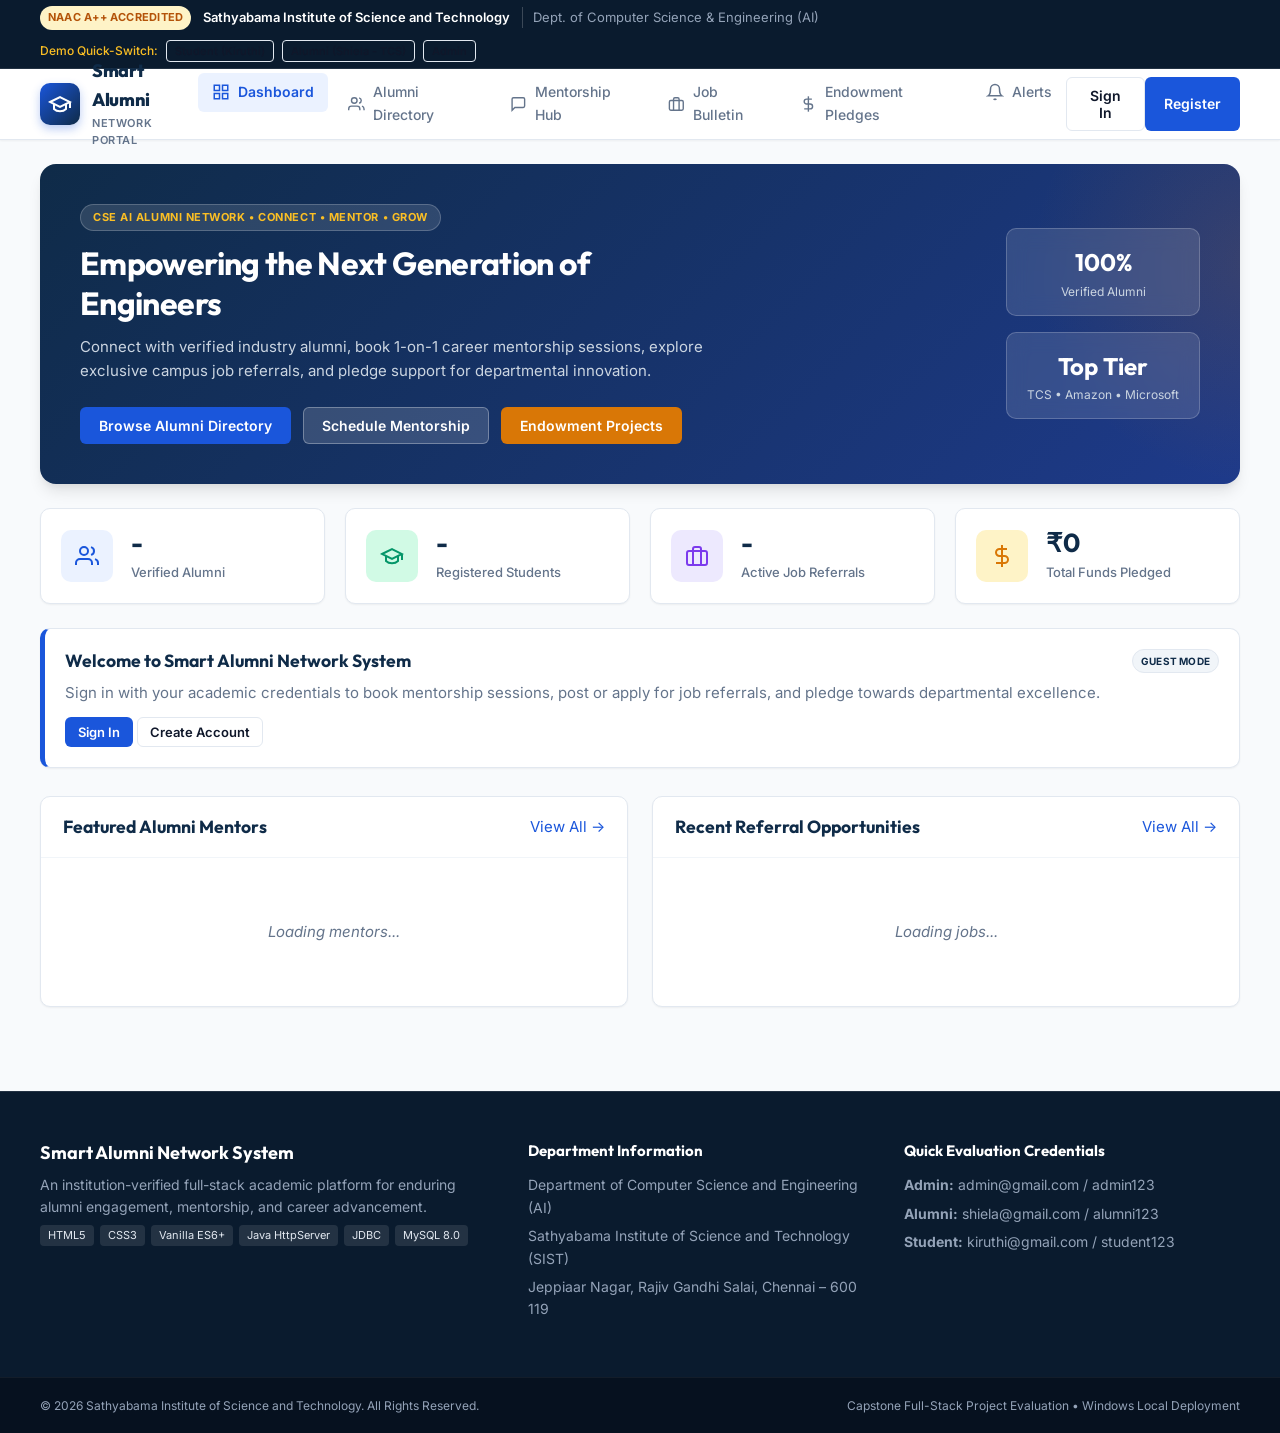
<file: frontend/index.html>
<!DOCTYPE html>
<html lang="en">
<head>
    <meta charset="UTF-8">
    <meta name="viewport" content="width=device-width, initial-scale=1.0">
    <title>Smart Alumni Network System | SIST CSE AI</title>
    <meta name="description" content="Official Smart Alumni Network and Mentorship Engagement Community Portal for Engineering Colleges.">
    <link rel="stylesheet" href="css/style.css">
    <!-- Google Fonts Inter & Outfit -->
    <link rel="preconnect" href="https://fonts.googleapis.com">
    <link rel="preconnect" href="https://fonts.gstatic.com" crossorigin>
    <link href="https://fonts.googleapis.com/css2?family=Inter:wght@300;400;500;600;700&family=Outfit:wght@500;600;700;800&display=swap" rel="stylesheet">
</head>
<body>

    <!-- Top College Header Bar -->
    <header class="top-bar">
        <div class="container top-bar-content">
            <div class="college-info">
                <span class="badge badge-gold">NAAC A++ ACCREDITED</span>
                <span class="institution-name">Sathyabama Institute of Science and Technology</span>
                <span class="dept-tag">Dept. of Computer Science & Engineering (AI)</span>
            </div>
            <div class="quick-demo-bar" id="demoSwitcherBar">
                <span class="demo-label">Demo Quick-Switch:</span>
                <button class="btn btn-xs btn-outline" id="demoStudentBtn" onclick="quickLogin('student')">Student (Kiruthi)</button>
                <button class="btn btn-xs btn-outline" id="demoAlumniBtn" onclick="quickLogin('alumni')">Alumni (Shiela - TCS)</button>
                <button class="btn btn-xs btn-outline" id="demoAdminBtn" onclick="quickLogin('admin')">Admin</button>
            </div>
        </div>
    </header>

    <!-- Main Navigation Bar -->
    <nav class="main-nav" id="mainNavbar">
        <div class="container nav-container">
            <a href="#" class="brand-logo" onclick="switchTab('dashboard')">
                <div class="logo-icon">
                    <svg width="24" height="24" viewBox="0 0 24 24" fill="none" stroke="currentColor" stroke-width="2">
                        <path d="M22 10v6M2 10l10-5 10 5-10 5z"/>
                        <path d="M6 12v5c3 3 9 3 12 0v-5"/>
                    </svg>
                </div>
                <div class="brand-text">
                    <span class="brand-title">Smart Alumni</span>
                    <span class="brand-subtitle">Network Portal</span>
                </div>
            </a>

            <!-- Navigation Links -->
            <ul class="nav-links" id="navLinks">
                <li class="nav-item active" data-tab="dashboard">
                    <a href="#dashboard" onclick="switchTab('dashboard')">
                        <svg width="18" height="18" viewBox="0 0 24 24" fill="none" stroke="currentColor" stroke-width="2"><rect x="3" y="3" width="7" height="7"/><rect x="14" y="3" width="7" height="7"/><rect x="14" y="14" width="7" height="7"/><rect x="3" y="14" width="7" height="7"/></svg>
                        Dashboard
                    </a>
                </li>
                <li class="nav-item" data-tab="directory">
                    <a href="#directory" onclick="switchTab('directory')">
                        <svg width="18" height="18" viewBox="0 0 24 24" fill="none" stroke="currentColor" stroke-width="2"><path d="M17 21v-2a4 4 0 0 0-4-4H5a4 4 0 0 0-4 4v2"/><circle cx="9" cy="7" r="4"/><path d="M23 21v-2a4 4 0 0 0-3-3.87"/><path d="M16 3.13a4 4 0 0 1 0 7.75"/></svg>
                        Alumni Directory
                    </a>
                </li>
                <li class="nav-item" data-tab="mentorship">
                    <a href="#mentorship" onclick="switchTab('mentorship')">
                        <svg width="18" height="18" viewBox="0 0 24 24" fill="none" stroke="currentColor" stroke-width="2"><path d="M21 15a2 2 0 0 1-2 2H7l-4 4V5a2 2 0 0 1 2-2h14a2 2 0 0 1 2 2z"/></svg>
                        Mentorship Hub
                    </a>
                </li>
                <li class="nav-item" data-tab="jobs">
                    <a href="#jobs" onclick="switchTab('jobs')">
                        <svg width="18" height="18" viewBox="0 0 24 24" fill="none" stroke="currentColor" stroke-width="2"><rect x="2" y="7" width="20" height="14" rx="2" ry="2"/><path d="M16 21V5a2 2 0 0 0-2-2h-4a2 2 0 0 0-2 2v16"/></svg>
                        Job Bulletin
                    </a>
                </li>
                <li class="nav-item" data-tab="endowment">
                    <a href="#endowment" onclick="switchTab('endowment')">
                        <svg width="18" height="18" viewBox="0 0 24 24" fill="none" stroke="currentColor" stroke-width="2"><line x1="12" y1="1" x2="12" y2="23"/><path d="M17 5H9.5a3.5 3.5 0 0 0 0 7h5a3.5 3.5 0 0 1 0 7H6"/></svg>
                        Endowment Pledges
                    </a>
                </li>
                <li class="nav-item" data-tab="notifications">
                    <a href="#notifications" onclick="switchTab('notifications')">
                        <div class="icon-badge-wrapper">
                            <svg width="18" height="18" viewBox="0 0 24 24" fill="none" stroke="currentColor" stroke-width="2"><path d="M18 8A6 6 0 0 0 6 8c0 7-3 9-3 9h18s-3-2-3-9"/><path d="M13.73 21a2 2 0 0 1-3.46 0"/></svg>
                            <span class="badge-dot" id="notifDot" style="display:none;"></span>
                        </div>
                        Alerts
                    </a>
                </li>
            </ul>

            <!-- Auth Controls Area -->
            <div class="nav-auth" id="navAuthArea">
                <!-- If logged out -->
                <div id="loggedOutControls" class="auth-buttons">
                    <button class="btn btn-outline" onclick="openModal('loginModal')">Sign In</button>
                    <button class="btn btn-primary" onclick="openModal('registerModal')">Register</button>
                </div>

                <!-- If logged in -->
                <div id="loggedInControls" class="user-session" style="display:none;">
                    <div class="user-pill" onclick="openModal('profileModal')">
                        <div class="user-avatar" id="navAvatar">U</div>
                        <div class="user-meta">
                            <span class="user-name" id="navUserName">Loading...</span>
                            <span class="badge badge-role" id="navUserRole">Student</span>
                        </div>
                    </div>
                    <button class="btn btn-sm btn-outline-danger" onclick="handleLogout()" title="Sign Out">
                        <svg width="16" height="16" viewBox="0 0 24 24" fill="none" stroke="currentColor" stroke-width="2"><path d="M9 21H5a2 2 0 0 1-2-2V5a2 2 0 0 1 2-2h4"/><polyline points="16 17 21 12 16 7"/><line x1="21" y1="12" x2="9" y2="12"/></svg>
                    </button>
                </div>
            </div>
        </div>
    </nav>

    <!-- Main Dynamic Application Container -->
    <main class="main-content container">

        <!-- ==================================================== -->
        <!-- TAB 1: DASHBOARD VIEW                                -->
        <!-- ==================================================== -->
        <section id="viewDashboard" class="view-section active">
            <!-- Hero Banner -->
            <div class="hero-banner">
                <div class="hero-text">
                    <div class="hero-badge">CSE AI ALUMNI NETWORK &bullet; CONNECT &bullet; MENTOR &bullet; GROW</div>
                    <h1 class="hero-title">Empowering the Next Generation of Engineers</h1>
                    <p class="hero-desc">
                        Connect with verified industry alumni, book 1-on-1 career mentorship sessions, explore exclusive campus job referrals, and pledge support for departmental innovation.
                    </p>
                    <div class="hero-actions" id="heroActionButtons">
                        <button class="btn btn-primary" onclick="switchTab('directory')">Browse Alumni Directory</button>
                        <button class="btn btn-secondary" onclick="switchTab('mentorship')">Schedule Mentorship</button>
                        <button class="btn btn-gold" onclick="switchTab('endowment')">Endowment Projects</button>
                    </div>
                </div>
                <div class="hero-graphics">
                    <div class="metric-chip">
                        <span class="chip-num">100%</span>
                        <span class="chip-label">Verified Alumni</span>
                    </div>
                    <div class="metric-chip chip-floating">
                        <span class="chip-num">Top Tier</span>
                        <span class="chip-label">TCS &bullet; Amazon &bullet; Microsoft</span>
                    </div>
                </div>
            </div>

            <!-- Dashboard Metric Counters -->
            <div class="metrics-grid" id="statsGrid">
                <div class="metric-card">
                    <div class="metric-icon icon-blue">
                        <svg width="24" height="24" viewBox="0 0 24 24" fill="none" stroke="currentColor" stroke-width="2"><path d="M17 21v-2a4 4 0 0 0-4-4H5a4 4 0 0 0-4 4v2"/><circle cx="9" cy="7" r="4"/><path d="M23 21v-2a4 4 0 0 0-3-3.87"/><path d="M16 3.13a4 4 0 0 1 0 7.75"/></svg>
                    </div>
                    <div class="metric-details">
                        <span class="metric-value" id="statAlumniCount">-</span>
                        <span class="metric-title">Verified Alumni</span>
                    </div>
                </div>

                <div class="metric-card">
                    <div class="metric-icon icon-emerald">
                        <svg width="24" height="24" viewBox="0 0 24 24" fill="none" stroke="currentColor" stroke-width="2"><path d="M22 10v6M2 10l10-5 10 5-10 5z"/><path d="M6 12v5c3 3 9 3 12 0v-5"/></svg>
                    </div>
                    <div class="metric-details">
                        <span class="metric-value" id="statStudentsCount">-</span>
                        <span class="metric-title">Registered Students</span>
                    </div>
                </div>

                <div class="metric-card">
                    <div class="metric-icon icon-purple">
                        <svg width="24" height="24" viewBox="0 0 24 24" fill="none" stroke="currentColor" stroke-width="2"><rect x="2" y="7" width="20" height="14" rx="2" ry="2"/><path d="M16 21V5a2 2 0 0 0-2-2h-4a2 2 0 0 0-2 2v16"/></svg>
                    </div>
                    <div class="metric-details">
                        <span class="metric-value" id="statJobsCount">-</span>
                        <span class="metric-title">Active Job Referrals</span>
                    </div>
                </div>

                <div class="metric-card">
                    <div class="metric-icon icon-amber">
                        <svg width="24" height="24" viewBox="0 0 24 24" fill="none" stroke="currentColor" stroke-width="2"><line x1="12" y1="1" x2="12" y2="23"/><path d="M17 5H9.5a3.5 3.5 0 0 0 0 7h5a3.5 3.5 0 0 1 0 7H6"/></svg>
                    </div>
                    <div class="metric-details">
                        <span class="metric-value" id="statEndowmentAmount">₹0</span>
                        <span class="metric-title">Total Funds Pledged</span>
                    </div>
                </div>
            </div>

            <!-- Role-Specific Action Banner -->
            <div class="role-action-panel" id="roleActionPanel">
                <div class="panel-header">
                    <h3 id="rolePanelTitle">Welcome to Your Portal</h3>
                    <span class="badge" id="roleBadge">Guest Access</span>
                </div>
                <div class="panel-body" id="rolePanelBody">
                    <p>Sign in with your student or alumni credentials to unlock personalized features.</p>
                </div>
            </div>

            <!-- Featured Highlights Grid -->
            <div class="two-column-grid">
                <!-- Featured Mentors -->
                <div class="card">
                    <div class="card-header flex-between">
                        <h3>Featured Alumni Mentors</h3>
                        <a href="#directory" class="text-link" onclick="switchTab('directory')">View All &rarr;</a>
                    </div>
                    <div class="card-body" id="featuredMentorsContainer">
                        <div class="loading-spinner">Loading mentors...</div>
                    </div>
                </div>

                <!-- Latest Job Postings -->
                <div class="card">
                    <div class="card-header flex-between">
                        <h3>Recent Referral Opportunities</h3>
                        <a href="#jobs" class="text-link" onclick="switchTab('jobs')">View All &rarr;</a>
                    </div>
                    <div class="card-body" id="featuredJobsContainer">
                        <div class="loading-spinner">Loading jobs...</div>
                    </div>
                </div>
            </div>
        </section>


        <!-- ==================================================== -->
        <!-- TAB 2: ALUMNI DIRECTORY (FR-02)                     -->
        <!-- ==================================================== -->
        <section id="viewDirectory" class="view-section">
            <div class="section-header flex-between">
                <div>
                    <h2>Verified Alumni Directory</h2>
                    <p class="section-subtitle">Search and connect with verified graduates across batches, companies, and disciplines.</p>
                </div>
                <div class="header-badges">
                    <span class="badge badge-primary"><span id="dirCount">0</span> Alumni Listed</span>
                </div>
            </div>

            <!-- Search & Filters Toolbar -->
            <div class="filter-card">
                <div class="filter-grid">
                    <div class="filter-field search-box">
                        <label for="dirSearchInput">Search Name / Company / Role</label>
                        <input type="text" id="dirSearchInput" placeholder="e.g. Shiela, TCS, Machine Learning..." oninput="handleDirectoryFilter()">
                    </div>
                    <div class="filter-field">
                        <label for="dirDeptSelect">Department</label>
                        <select id="dirDeptSelect" onchange="handleDirectoryFilter()">
                            <option value="">All Departments</option>
                            <option value="1">Computer Science &amp; Engineering (Artificial Intelligence) (CSE-AI)</option>
                            <option value="2">Computer Science &amp; Engineering (CSE)</option>
                            <option value="3">Information Technology (IT)</option>
                            <option value="4">Electronics &amp; Communication Engineering (ECE)</option>
                            <option value="5">Mechanical Engineering (MECH)</option>
                        </select>
                    </div>
                    <div class="filter-field">
                        <label for="dirBatchSelect">Graduation Batch</label>
                        <select id="dirBatchSelect" onchange="handleDirectoryFilter()">
                            <option value="">All Batches</option>
                            <option value="2024">Batch of 2024</option>
                            <option value="2023">Batch of 2023</option>
                            <option value="2022">Batch of 2022</option>
                            <option value="2021">Batch of 2021</option>
                            <option value="2020">Batch of 2020</option>
                        </select>
                    </div>
                    <div class="filter-field toggle-field">
                        <label>&nbsp;</label>
                        <label class="checkbox-label">
                            <input type="checkbox" id="dirMentorOnly" onchange="handleDirectoryFilter()">
                            <span>Available Mentors Only</span>
                        </label>
                    </div>
                </div>
            </div>

            <!-- Alumni Cards Grid -->
            <div class="alumni-grid" id="alumniCardsGrid">
                <div class="loading-spinner">Loading directory...</div>
            </div>
        </section>


        <!-- ==================================================== -->
        <!-- TAB 3: MENTORSHIP SCHEDULING HUB (FR-03)             -->
        <!-- ==================================================== -->
        <section id="viewMentorship" class="view-section">
            <div class="section-header flex-between">
                <div>
                    <h2>Mentorship Engagement Hub</h2>
                    <p class="section-subtitle">Schedule 1-on-1 career roadmap guidance, resume critiques, and interview preparation sessions.</p>
                </div>
                <div id="mentorshipHeaderActions">
                    <button class="btn btn-primary" onclick="switchTab('directory')">+ Book a Session</button>
                </div>
            </div>

            <!-- Mentorship Subtabs: Active Sessions / Mentor Action Queue -->
            <div class="mentorship-content">
                <div class="card">
                    <div class="card-header flex-between">
                        <h3 id="mentorshipTableTitle">Your Mentorship Sessions</h3>
                        <span class="badge badge-primary" id="mentorshipCountBadge">0 Sessions</span>
                    </div>
                    <div class="card-body">
                        <div class="table-responsive">
                            <table class="data-table" id="mentorshipTable">
                                <thead>
                                    <tr>
                                        <th>Participant</th>
                                        <th>Topic</th>
                                        <th>Preferred Date & Time</th>
                                        <th>Status</th>
                                        <th>Feedback / Notes</th>
                                        <th>Actions</th>
                                    </tr>
                                </thead>
                                <tbody id="mentorshipTableBody">
                                    <tr><td colspan="6" class="text-center">Loading mentorship sessions...</td></tr>
                                </tbody>
                            </table>
                        </div>
                    </div>
                </div>
            </div>
        </section>


        <!-- ==================================================== -->
        <!-- TAB 4: JOB REFERRAL BULLETIN BOARD (FR-04)          -->
        <!-- ==================================================== -->
        <section id="viewJobs" class="view-section">
            <div class="section-header flex-between">
                <div>
                    <h2>Job Referral Bulletin Board</h2>
                    <p class="section-subtitle">Exclusive campus referrals, internships, and full-time opportunities posted by alumni.</p>
                </div>
                <div>
                    <button class="btn btn-primary" id="btnPostJobTrigger" onclick="openPostJobModal()" style="display:none;">
                        <svg width="16" height="16" viewBox="0 0 24 24" fill="none" stroke="currentColor" stroke-width="2"><line x1="12" y1="5" x2="12" y2="19"/><line x1="5" y1="12" x2="19" y2="12"/></svg>
                        Post New Job Referral
                    </button>
                </div>
            </div>

            <!-- Jobs Filter Toolbar -->
            <div class="filter-card">
                <div class="filter-grid">
                    <div class="filter-field search-box">
                        <label for="jobSearchInput">Search Job Title / Company / Skills</label>
                        <input type="text" id="jobSearchInput" placeholder="e.g. Python, AWS, SDE..." oninput="handleJobsFilter()">
                    </div>
                    <div class="filter-field">
                        <label for="jobLocationInput">Location</label>
                        <input type="text" id="jobLocationInput" placeholder="e.g. Chennai, Bengaluru, Hybrid" oninput="handleJobsFilter()">
                    </div>
                    <div class="filter-field" id="myJobsToggleContainer" style="display:none;">
                        <label>&nbsp;</label>
                        <label class="checkbox-label">
                            <input type="checkbox" id="myJobsOnly" onchange="handleJobsFilter()">
                            <span>My Job Postings Only</span>
                        </label>
                    </div>
                </div>
            </div>

            <!-- Jobs List Container -->
            <div class="jobs-list" id="jobsContainer">
                <div class="loading-spinner">Loading job opportunities...</div>
            </div>
        </section>


        <!-- ==================================================== -->
        <!-- TAB 5: DEPARTMENT ENDOWMENT & PLEDGES (FR-05)        -->
        <!-- ==================================================== -->
        <section id="viewEndowment" class="view-section">
            <div class="section-header flex-between">
                <div>
                    <h2>Department Endowment & Funding Pledges</h2>
                    <p class="section-subtitle">Support cutting-edge laboratory infrastructure, AI compute clusters, and student scholarships.</p>
                </div>
                <div>
                    <span class="badge badge-gold" id="endowmentAggregateHeader">Total Raised: ₹0</span>
                </div>
            </div>

            <!-- Endowment Projects Grid -->
            <div class="projects-grid" id="endowmentProjectsContainer">
                <div class="loading-spinner">Loading endowment projects...</div>
            </div>

            <!-- User Pledges History Table -->
            <div class="card mt-4" id="myPledgesCard" style="display:none;">
                <div class="card-header flex-between">
                    <h3>Your Giving History & Commitments</h3>
                    <span class="badge badge-emerald" id="myPledgesBadge">0 Pledges</span>
                </div>
                <div class="card-body">
                    <div class="table-responsive">
                        <table class="data-table">
                            <thead>
                                <tr>
                                    <th>Campaign</th>
                                    <th>Amount Pledged</th>
                                    <th>Date</th>
                                    <th>Status</th>
                                    <th>Donor Note</th>
                                </tr>
                            </thead>
                            <tbody id="myPledgesTableBody">
                                <tr><td colspan="5" class="text-center">No pledges recorded yet.</td></tr>
                            </tbody>
                        </table>
                    </div>
                </div>
            </div>
        </section>


        <!-- ==================================================== -->
        <!-- TAB 6: NOTIFICATIONS & FEED                         -->
        <!-- ==================================================== -->
        <section id="viewNotifications" class="view-section">
            <div class="section-header flex-between">
                <div>
                    <h2>Notifications & System Alerts</h2>
                    <p class="section-subtitle">Real-time alerts regarding mentorship updates, referral postings, and pledge acknowledgments.</p>
                </div>
                <div>
                    <button class="btn btn-sm btn-outline" onclick="loadNotifications()">Refresh Alerts</button>
                </div>
            </div>

            <div class="card">
                <div class="card-body">
                    <div class="notification-list" id="notificationListContainer">
                        <div class="loading-spinner">Loading notifications...</div>
                    </div>
                </div>
            </div>
        </section>

    </main>

    <!-- Footer -->
    <footer class="footer">
        <div class="container footer-content">
            <div class="footer-col">
                <h4 class="footer-title">Smart Alumni Network System</h4>
                <p class="footer-desc">An institution-verified full-stack academic platform for enduring alumni engagement, mentorship, and career advancement.</p>
                <div class="tech-stack-pills">
                    <span class="tech-pill">HTML5</span>
                    <span class="tech-pill">CSS3</span>
                    <span class="tech-pill">Vanilla ES6+</span>
                    <span class="tech-pill">Java HttpServer</span>
                    <span class="tech-pill">JDBC</span>
                    <span class="tech-pill">MySQL 8.0</span>
                </div>
            </div>
            <div class="footer-col">
                <h5 class="footer-heading">Department Information</h5>
                <p>Department of Computer Science and Engineering (AI)</p>
                <p>Sathyabama Institute of Science and Technology (SIST)</p>
                <p>Jeppiaar Nagar, Rajiv Gandhi Salai, Chennai – 600 119</p>
            </div>
            <div class="footer-col">
                <h5 class="footer-heading">Quick Evaluation Credentials</h5>
                <p><strong>Admin:</strong> admin@gmail.com / admin123</p>
                <p><strong>Alumni:</strong> shiela@gmail.com / alumni123</p>
                <p><strong>Student:</strong> kiruthi@gmail.com / student123</p>
            </div>
        </div>
        <div class="footer-bottom">
            <div class="container flex-between">
                <span>&copy; 2026 Sathyabama Institute of Science and Technology. All Rights Reserved.</span>
                <span>Capstone Full-Stack Project Evaluation &bullet; Windows Local Deployment</span>
            </div>
        </div>
    </footer>


    <!-- ==================================================== -->
    <!-- MODAL 1: LOGIN MODAL                                 -->
    <!-- ==================================================== -->
    <div class="modal-backdrop" id="loginModal">
        <div class="modal-dialog">
            <div class="modal-header">
                <h3>Sign In to Smart Alumni Portal</h3>
                <button class="close-btn" onclick="closeModal('loginModal')">&times;</button>
            </div>
            <div class="modal-body">
                <form id="loginForm" onsubmit="handleLoginSubmit(event)">
                    <div class="form-group">
                        <label for="loginRole">Account Role</label>
                        <select id="loginRole" class="form-control" required>
                            <option value="Student">Student</option>
                            <option value="Alumni">Alumni</option>
                            <option value="Admin">Administrator</option>
                        </select>
                    </div>
                    <div class="form-group">
                        <label for="loginEmail">Institutional Email</label>
                        <input type="email" id="loginEmail" class="form-control" placeholder="e.g. kiruthi@gmail.com" required>
                    </div>
                    <div class="form-group">
                        <label for="loginPassword">Password</label>
                        <input type="password" id="loginPassword" class="form-control" placeholder="Enter your password" required>
                    </div>
                    <div class="form-group">
                        <button type="submit" class="btn btn-primary btn-block" id="loginSubmitBtn">Sign In</button>
                    </div>
                    <p class="modal-footer-text">
                        Don't have an account? <a href="#" onclick="switchModal('loginModal', 'registerModal')">Register Here</a>
                    </p>
                </form>
            </div>
        </div>
    </div>


    <!-- ==================================================== -->
    <!-- MODAL 2: REGISTRATION MODAL (FR-01 VERIFIED ALUMNI)   -->
    <!-- ==================================================== -->
    <div class="modal-backdrop" id="registerModal">
        <div class="modal-dialog modal-lg">
            <div class="modal-header">
                <h3>User Registration</h3>
                <button class="close-btn" onclick="closeModal('registerModal')">&times;</button>
            </div>
            <div class="modal-body">
                <form id="registerForm" onsubmit="handleRegisterSubmit(event)">
                    <!-- Role Switcher -->
                    <div class="form-row">
                        <div class="form-group col-12">
                            <label for="regRole">Select Your Role</label>
                            <select id="regRole" class="form-control" onchange="toggleRegisterFields()" required>
                                <option value="Student">Student (Current Undergraduate)</option>
                                <option value="Alumni">Alumni (Verified Graduate)</option>
                            </select>
                        </div>
                    </div>

                    <!-- Common Fields -->
                    <div class="form-row">
                        <div class="form-group col-6">
                            <label for="regName">Full Name</label>
                            <input type="text" id="regName" class="form-control" placeholder="e.g. Kiruthika R" required>
                        </div>
                        <div class="form-group col-6">
                            <label for="regEmail">Email Address</label>
                            <input type="email" id="regEmail" class="form-control" placeholder="e.g. kiruthi@example.com" required>
                        </div>
                    </div>

                    <div class="form-row">
                        <div class="form-group col-6">
                            <label for="regPassword">Password (min 6 characters)</label>
                            <input type="password" id="regPassword" class="form-control" placeholder="Create a secure password" required minlength="6">
                        </div>
                        <div class="form-group col-6">
                            <label for="regPhone">Phone Number (10 digits)</label>
                            <input type="tel" id="regPhone" class="form-control" placeholder="e.g. 9876543210" pattern="\d{10}" required>
                        </div>
                    </div>

                    <div class="form-row">
                        <div class="form-group col-6">
                            <label for="regDept">Academic Department</label>
                            <select id="regDept" class="form-control" required>
                                <option value="" disabled selected>-- Select Academic Department --</option>
                                <option value="1">Computer Science &amp; Engineering (Artificial Intelligence) (CSE-AI)</option>
                                <option value="2">Computer Science &amp; Engineering (CSE)</option>
                                <option value="3">Information Technology (IT)</option>
                                <option value="4">Electronics &amp; Communication Engineering (ECE)</option>
                                <option value="5">Mechanical Engineering (MECH)</option>
                            </select>
                        </div>
                        <div class="form-group col-6">
                            <label for="regRegisterNo" id="labelRegisterNo">Register / Roll Number</label>
                            <input type="text" id="regRegisterNo" class="form-control" placeholder="e.g. 44731006" required>
                        </div>
                    </div>

                    <!-- Student Specific Fields -->
                    <div id="studentFields">
                        <div class="form-row">
                            <div class="form-group col-6">
                                <label for="regCurrentYear">Current Year of Study</label>
                                <select id="regCurrentYear" class="form-control">
                                    <option value="1">1st Year</option>
                                    <option value="2">2nd Year</option>
                                    <option value="3" selected>3rd Year</option>
                                    <option value="4">4th Year (Final Year)</option>
                                </select>
                            </div>
                            <div class="form-group col-6">
                                <label for="regBio">Short Academic Bio / Interests</label>
                                <input type="text" id="regBio" class="form-control" placeholder="e.g. Deep Learning & Web Architectures">
                            </div>
                        </div>
                    </div>

                    <!-- Alumni Specific Fields (With Institutional Verification) -->
                    <div id="alumniFields" style="display:none;">
                        <div class="verification-notice" id="alumniVerifyBanner">
                            <div class="notice-icon">&check;</div>
                            <div class="notice-body">
                                <strong>Institutional Verification (FR-01) Required:</strong>
                                <span>Alumni registration is verified against college graduation records (register number, batch, department). Try demo un-registered register number <code>44731006</code> (Karthik S, Batch 2024).</span>
                            </div>
                        </div>

                        <div class="form-row">
                            <div class="form-group col-6">
                                <label for="regBatchYear">Graduation Batch Year</label>
                                <select id="regBatchYear" class="form-control">
                                    <option value="2024">2024</option>
                                    <option value="2023">2023</option>
                                    <option value="2022">2022</option>
                                    <option value="2021">2021</option>
                                    <option value="2020">2020</option>
                                </select>
                            </div>
                            <div class="form-group col-6">
                                <label for="regCompany">Current Employer / Company</label>
                                <input type="text" id="regCompany" class="form-control" placeholder="e.g. Tata Consultancy Services, Amazon">
                            </div>
                        </div>

                        <div class="form-row">
                            <div class="form-group col-6">
                                <label for="regDesignation">Professional Designation</label>
                                <input type="text" id="regDesignation" class="form-control" placeholder="e.g. Senior Software Engineer">
                            </div>
                            <div class="form-group col-6">
                                <label for="regLocation">Work Location</label>
                                <input type="text" id="regLocation" class="form-control" placeholder="e.g. Chennai / Bengaluru / Hybrid">
                            </div>
                        </div>

                        <div class="form-row">
                            <div class="form-group col-6">
                                <label for="regLinkedin">LinkedIn Profile URL</label>
                                <input type="url" id="regLinkedin" class="form-control" placeholder="https://linkedin.com/in/...">
                            </div>
                            <div class="form-group col-6">
                                <label>&nbsp;</label>
                                <label class="checkbox-label mt-2">
                                    <input type="checkbox" id="regMentorAvailable" checked>
                                    <span>Available to Mentor Students</span>
                                </label>
                            </div>
                        </div>
                    </div>

                    <div class="form-group mt-3">
                        <button type="submit" class="btn btn-primary btn-block" id="regSubmitBtn">Complete Registration</button>
                    </div>
                    <p class="modal-footer-text">
                        Already registered? <a href="#" onclick="switchModal('registerModal', 'loginModal')">Sign In</a>
                    </p>
                </form>
            </div>
        </div>
    </div>


    <!-- ==================================================== -->
    <!-- MODAL 3: BOOK MENTORSHIP SESSION (FR-03)             -->
    <!-- ==================================================== -->
    <div class="modal-backdrop" id="bookMentorshipModal">
        <div class="modal-dialog">
            <div class="modal-header">
                <h3>Schedule Mentorship Session</h3>
                <button class="close-btn" onclick="closeModal('bookMentorshipModal')">&times;</button>
            </div>
            <div class="modal-body">
                <form id="bookMentorshipForm" onsubmit="handleBookMentorshipSubmit(event)">
                    <input type="hidden" id="bookAlumniId">

                    <div class="mentor-summary-box">
                        <div class="mentor-badge-name" id="bookAlumniName">Selected Mentor</div>
                        <div class="mentor-badge-company" id="bookAlumniCompany">Company &bullet; Designation</div>
                    </div>

                    <div class="form-group">
                        <label for="bookTopic">Session Topic / Objective</label>
                        <input type="text" id="bookTopic" class="form-control" placeholder="e.g. Resume Review for AI Roles, SDE Interview Prep" required>
                    </div>

                    <div class="form-row">
                        <div class="form-group col-6">
                            <label for="bookDate">Preferred Date</label>
                            <input type="date" id="bookDate" class="form-control" required>
                        </div>
                        <div class="form-group col-6">
                            <label for="bookTime">Preferred Time Slot</label>
                            <select id="bookTime" class="form-control" required>
                                <option value="05:00 PM - 05:45 PM">05:00 PM - 05:45 PM</option>
                                <option value="06:00 PM - 06:45 PM">06:00 PM - 06:45 PM</option>
                                <option value="07:00 PM - 07:45 PM">07:00 PM - 07:45 PM</option>
                                <option value="08:00 PM - 08:45 PM">08:00 PM - 08:45 PM</option>
                                <option value="Weekend Morning (10:00 AM)">Weekend Morning (10:00 AM)</option>
                            </select>
                        </div>
                    </div>

                    <div class="form-group">
                        <label for="bookMessage">Message to Mentor</label>
                        <textarea id="bookMessage" class="form-control" rows="3" placeholder="Briefly describe what guidance you are seeking, your current year, and any specific questions..." required></textarea>
                    </div>

                    <div class="form-group">
                        <button type="submit" class="btn btn-primary btn-block">Submit Mentorship Request</button>
                    </div>
                </form>
            </div>
        </div>
    </div>


    <!-- ==================================================== -->
    <!-- MODAL 4: POST / EDIT JOB REFERRAL (FR-04)            -->
    <!-- ==================================================== -->
    <div class="modal-backdrop" id="jobModal">
        <div class="modal-dialog modal-lg">
            <div class="modal-header">
                <h3 id="jobModalTitle">Post Job Referral</h3>
                <button class="close-btn" onclick="closeModal('jobModal')">&times;</button>
            </div>
            <div class="modal-body">
                <form id="jobForm" onsubmit="handleJobSubmit(event)">
                    <input type="hidden" id="editJobId">

                    <div class="form-row">
                        <div class="form-group col-6">
                            <label for="jobTitle">Job Title / Role</label>
                            <input type="text" id="jobTitle" class="form-control" placeholder="e.g. Associate AI Engineer" required>
                        </div>
                        <div class="form-group col-6">
                            <label for="jobCompany">Company Name</label>
                            <input type="text" id="jobCompany" class="form-control" placeholder="e.g. Tata Consultancy Services" required>
                        </div>
                    </div>

                    <div class="form-row">
                        <div class="form-group col-6">
                            <label for="jobLocation">Location / Work Mode</label>
                            <input type="text" id="jobLocation" class="form-control" placeholder="e.g. Chennai / Hybrid" required>
                        </div>
                        <div class="form-group col-6">
                            <label for="jobType">Employment Type</label>
                            <select id="jobType" class="form-control">
                                <option value="Full-Time">Full-Time</option>
                                <option value="Internship">Internship</option>
                                <option value="Contract">Contract</option>
                            </select>
                        </div>
                    </div>

                    <div class="form-row">
                        <div class="form-group col-6">
                            <label for="jobSalary">Salary Range / Compensation</label>
                            <input type="text" id="jobSalary" class="form-control" placeholder="e.g. ₹8 - 12 LPA or ₹30k/month">
                        </div>
                        <div class="form-group col-6">
                            <label for="jobLink">Application Link / Portal</label>
                            <input type="url" id="jobLink" class="form-control" placeholder="https://company.com/careers/..." required>
                        </div>
                    </div>

                    <div class="form-group">
                        <label for="jobSkills">Required Skills (comma-separated)</label>
                        <input type="text" id="jobSkills" class="form-control" placeholder="e.g. Python, PyTorch, SQL, REST APIs" required>
                    </div>

                    <div class="form-group">
                        <label for="jobDesc">Job Description & Referral Notes</label>
                        <textarea id="jobDesc" class="form-control" rows="4" placeholder="Detail the responsibilities, eligibility criteria, and instructions for juniors applying..." required></textarea>
                    </div>

                    <div class="form-group">
                        <button type="submit" class="btn btn-primary btn-block" id="jobSubmitBtn">Publish Job Opportunity</button>
                    </div>
                </form>
            </div>
        </div>
    </div>


    <!-- ==================================================== -->
    <!-- MODAL 5: RECORD PLEDGE (FR-05)                       -->
    <!-- ==================================================== -->
    <div class="modal-backdrop" id="pledgeModal">
        <div class="modal-dialog">
            <div class="modal-header">
                <h3>Endowment Pledge Commitment</h3>
                <button class="close-btn" onclick="closeModal('pledgeModal')">&times;</button>
            </div>
            <div class="modal-body">
                <form id="pledgeForm" onsubmit="handlePledgeSubmit(event)">
                    <input type="hidden" id="pledgeProjectId">

                    <div class="pledge-target-summary">
                        <h4 id="pledgeProjectTitle">AI & Autonomous Robotics Lab Fund</h4>
                        <div class="pledge-progress-meter">
                            <div class="progress-bar-wrap">
                                <div class="progress-bar-fill" id="pledgeModalProgress" style="width: 40%;"></div>
                            </div>
                            <span class="progress-label" id="pledgeModalProgressLabel">₹650,000 / ₹1,500,000</span>
                        </div>
                    </div>

                    <div class="form-group">
                        <label for="pledgeAmount">Pledge Contribution Amount (₹ INR)</label>
                        <input type="number" id="pledgeAmount" class="form-control" min="500" step="500" placeholder="e.g. 25000" required>
                    </div>

                    <div class="form-group">
                        <label for="pledgeNotes">Donor Note / Dedication (Optional)</label>
                        <input type="text" id="pledgeNotes" class="form-control" placeholder="e.g. Dedicated to CSE AI juniors for GPU clusters">
                    </div>

                    <div class="form-group">
                        <button type="submit" class="btn btn-gold btn-block">Confirm Financial Pledge</button>
                    </div>
                </form>
            </div>
        </div>
    </div>


    <!-- ==================================================== -->
    <!-- MODAL 6: USER PROFILE MODAL                          -->
    <!-- ==================================================== -->
    <div class="modal-backdrop" id="profileModal">
        <div class="modal-dialog">
            <div class="modal-header">
                <h3>User Profile Details</h3>
                <button class="close-btn" onclick="closeModal('profileModal')">&times;</button>
            </div>
            <div class="modal-body">
                <div class="profile-card-content" id="profileDetailsView">
                    <!-- Loaded dynamically via script.js -->
                </div>
            </div>
        </div>
    </div>


    <!-- Toast Notification Stack -->
    <div class="toast-container" id="toastContainer"></div>

    <!-- Core Script -->
    <script src="js/script.js"></script>
</body>
</html>
</file>
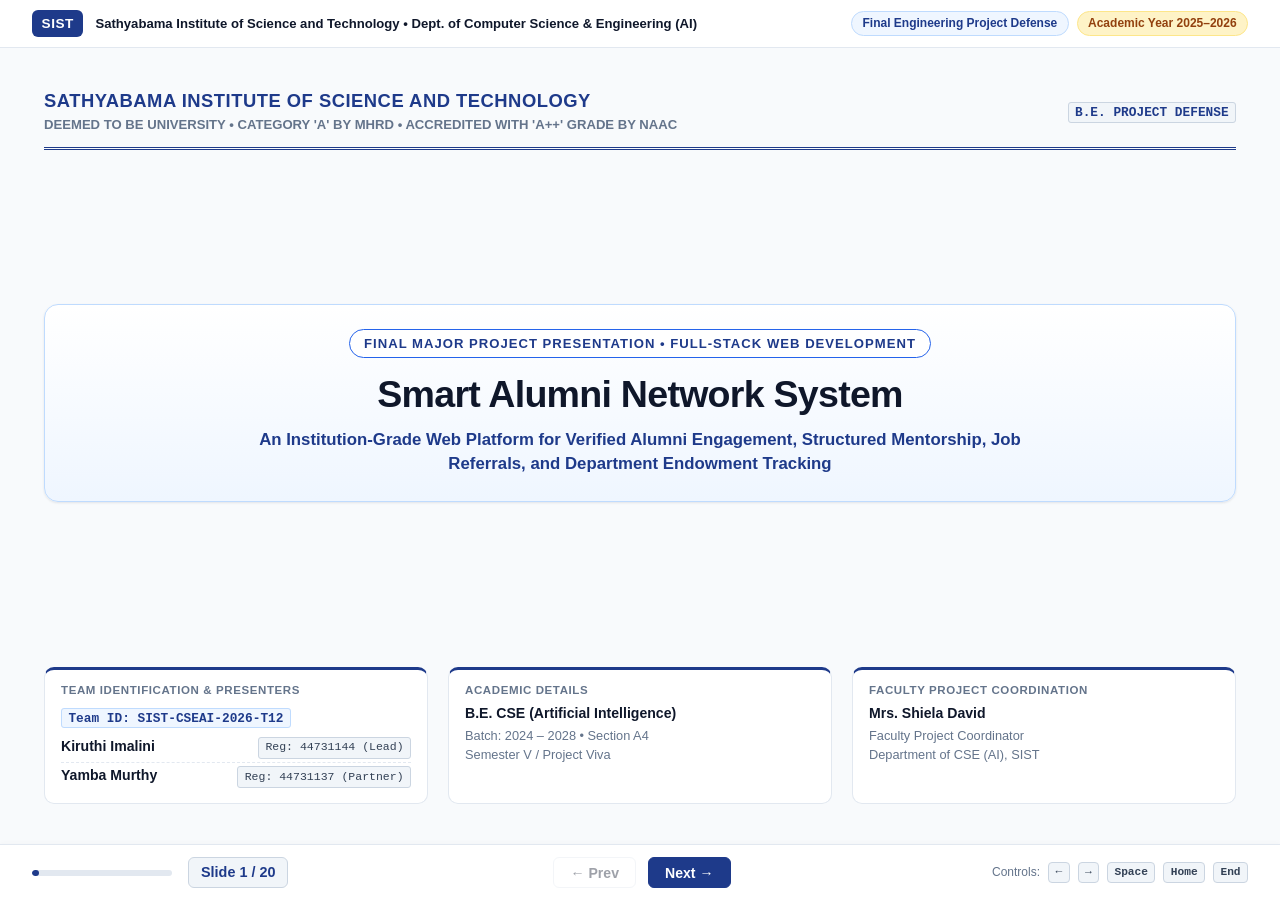
<file: presentation/presentation.html>
<!DOCTYPE html>
<html lang="en">
<head>
  <meta charset="UTF-8">
  <meta name="viewport" content="width=device-width, initial-scale=1.0">
  <title>Smart Alumni Network System &ndash; Final Viva Presentation</title>
  <link rel="stylesheet" href="style.css">
</head>
<body>

  <div class="presentation-container">

    <!-- Top Institutional Academic Header -->
    <header class="pres-top-bar">
      <div class="inst-meta">
        <span class="inst-logo-badge">SIST</span>
        <span class="inst-title-text">Sathyabama Institute of Science and Technology &bull; Dept. of Computer Science &amp; Engineering (AI)</span>
      </div>
      <div class="pres-badge-eval">
        <span class="academic-chip">Final Engineering Project Defense</span>
        <span class="academic-chip" style="background:#fef3c7; color:#92400e; border-color:#fde68a;">Academic Year 2025&ndash;2026</span>
      </div>
    </header>

    <!-- Main Viewport for 20 Slides -->
    <main class="slides-viewport" id="slidesViewport">

      <!-- ====================================================================
           SLIDE 1: TITLE SLIDE
           ==================================================================== -->
      <section class="slide active" id="slide-1" data-slide="1">
        <div class="cover-container">
          <div class="cover-header-crest">
            <div class="crest-text">
              <h3>SATHYABAMA INSTITUTE OF SCIENCE AND TECHNOLOGY</h3>
              <p>DEEMED TO BE UNIVERSITY &bull; CATEGORY 'A' BY MHRD &bull; ACCREDITED WITH 'A++' GRADE BY NAAC</p>
            </div>
            <div>
              <span class="badge-tag" style="font-size:0.8rem; font-weight:700; color:var(--color-primary);">B.E. PROJECT DEFENSE</span>
            </div>
          </div>

          <div class="cover-main-hero">
            <span class="viva-tag">Final Major Project Presentation &bull; Full-Stack Web Development</span>
            <h1>Smart Alumni Network System</h1>
            <p class="hero-sub">An Institution-Grade Web Platform for Verified Alumni Engagement, Structured Mentorship, Job Referrals, and Department Endowment Tracking</p>
          </div>

          <div class="cover-details-grid">
            <div class="meta-box">
              <div class="meta-box-title">Team Identification &amp; Presenters</div>
              <div style="margin-bottom:0.35rem;">
                <span class="badge-tag" style="background:#eff6ff; color:#1e3a8a; border-color:#bfdbfe; font-weight:800; font-size:0.8rem;">Team ID: SIST-CSEAI-2026-T12</span>
              </div>
              <ul class="student-roster">
                <li>
                  <span class="meta-box-val">Kiruthi Imalini</span>
                  <span class="badge-tag">Reg: 44731144 (Lead)</span>
                </li>
                <li>
                  <span class="meta-box-val">Yamba Murthy</span>
                  <span class="badge-tag">Reg: 44731137 (Partner)</span>
                </li>
              </ul>
            </div>

            <div class="meta-box">
              <div class="meta-box-title">Academic Details</div>
              <div class="meta-box-val">B.E. CSE (Artificial Intelligence)</div>
              <div style="font-size:0.8rem; color:var(--text-subtle); margin-top:0.25rem;">
                Batch: 2024 &ndash; 2028 &bull; Section A4<br>
                Semester V / Project Viva
              </div>
            </div>

            <div class="meta-box">
              <div class="meta-box-title">Faculty Project Coordination</div>
              <div class="meta-box-val">Mrs. Shiela David</div>
              <div style="font-size:0.8rem; color:var(--text-subtle); margin-top:0.25rem;">
                Faculty Project Coordinator<br>
                Department of CSE (AI), SIST
              </div>
            </div>
          </div>
        </div>
      </section>

      <!-- ====================================================================
           SLIDE 2: INTRODUCTION & DOMAIN BACKGROUND
           ==================================================================== -->
      <section class="slide" id="slide-2" data-slide="2">
        <div class="slide-header">
          <div class="slide-title-group">
            <h2>Introduction &amp; Domain Background</h2>
            <div class="slide-subtitle">The Strategic Role of Institutional Alumni Networks in Modern Higher Engineering Education</div>
          </div>
          <span class="slide-section-tag">Domain Overview</span>
        </div>
        <div class="slide-body">
          <div class="card-grid-3">
            <div class="academic-card highlight">
              <div class="card-header">
                <h3>What is an Alumni Network?</h3>
                <span class="card-icon">&bull;</span>
              </div>
              <div class="card-content">
                <p>An institutional community infrastructure bridging a university's active students, graduated alumni, and academic departments into an enduring symbiotic ecosystem.</p>
                <ul>
                  <li><strong>Human Capital:</strong> Senior graduates working in global tech giants mentor emerging student talent.</li>
                  <li><strong>Institutional Giving:</strong> Alumni contribute directly to academic laboratories, GPU compute, and scholarships.</li>
                </ul>
              </div>
            </div>

            <div class="academic-card secondary-border">
              <div class="card-header">
                <h3>Student Career Acceleration</h3>
                <span class="card-icon">&bull;</span>
              </div>
              <div class="card-content">
                <p>Alumni engagement directly impacts college placement outcomes and industry-readiness:</p>
                <ul>
                  <li><strong>1-on-1 Mentorship:</strong> Domain advice for AI/ML, distributed systems, and product engineering.</li>
                  <li><strong>Verified Job Referrals:</strong> Direct internal referral pipelines that bypass crowded third-party job boards.</li>
                  <li><strong>Curriculum Insights:</strong> Real-world feedback aligning academic syllabi with market needs.</li>
                </ul>
              </div>
            </div>

            <div class="academic-card highlight">
              <div class="card-header">
                <h3>Academic Domain Demands</h3>
                <span class="card-icon">&bull;</span>
              </div>
              <div class="card-content">
                <p>Higher education regulatory frameworks (e.g., <strong>NAAC &amp; NBA accreditation</strong>) mandate structured alumni relations:</p>
                <ul>
                  <li><strong>Data Accuracy:</strong> Official records must verify genuine alumni credentials.</li>
                  <li><strong>Measurable Engagement:</strong> Audit trails of mentorship sessions and departmental endowment funds.</li>
                  <li><strong>Centralization:</strong> Transitioning from ad-hoc social groups to verified portals.</li>
                </ul>
              </div>
            </div>
          </div>

          <div class="academic-callout">
            <strong>Key Insight:</strong> An engineering college's strength is defined by the vitality of its alumni network. A verified, interactive digital platform converts informal relationships into measurable academic and career success.
          </div>
        </div>
      </section>

      <!-- ====================================================================
           SLIDE 3: PROBLEM STATEMENT & REAL-WORLD INEFFICIENCIES
           ==================================================================== -->
      <section class="slide" id="slide-3" data-slide="3">
        <div class="slide-header">
          <div class="slide-title-group">
            <h2>Problem Statement &amp; Real-World Inefficiencies</h2>
            <div class="slide-subtitle">Critical Breakdown of Existing Alumni Management and Student Engagement Practices</div>
          </div>
          <span class="slide-section-tag">Problem Analysis</span>
        </div>
        <div class="slide-body">
          <div class="card-grid-2">
            <div class="academic-card danger-border">
              <div class="card-header">
                <h3 style="color:var(--color-danger);">1. Data Decay &amp; Identity Impersonation</h3>
              </div>
              <div class="card-content">
                <ul>
                  <li><strong>Rapid Contact Rot:</strong> Static graduation records stored in spreadsheets become obsolete within 12 months as alumni switch employers and cities.</li>
                  <li><strong>Unverified Registrations:</strong> Open public portals have zero institutional verification, allowing unauthorized users or impostors to claim fake alumni credentials.</li>
                  <li><strong>No Institutional Verification:</strong> No linkage between registration forms and official college graduation records.</li>
                </ul>
              </div>
            </div>

            <div class="academic-card danger-border">
              <div class="card-header">
                <h3 style="color:var(--color-danger);">2. Fragmented &amp; Unresponsive Communication</h3>
              </div>
              <div class="card-content">
                <ul>
                  <li><strong>Cold Messaging Friction:</strong> Students send cold InMails on LinkedIn or informal messages on social media with sub-5% response rates.</li>
                  <li><strong>Scattered Channels:</strong> Conversations spread across disparate WhatsApp, Telegram, and personal email threads with zero central visibility.</li>
                  <li><strong>Absence of Scheduling:</strong> No mutual agreement on date, time, or agenda leads to missed meetings and wasted time.</li>
                </ul>
              </div>
            </div>

            <div class="academic-card danger-border">
              <div class="card-header">
                <h3 style="color:var(--color-danger);">3. Opaque Job Referrals</h3>
              </div>
              <div class="card-content">
                <ul>
                  <li><strong>Lost Referral Opportunities:</strong> Alumni willing to refer students to top tech companies (TCS, Amazon, Microsoft) lack a dedicated departmental bulletin board.</li>
                  <li><strong>Informal Job Sharing:</strong> Opportunities posted in chat groups quickly get buried under casual chatter.</li>
                  <li><strong>No Access Control:</strong> Inability to verify whether applicants meet department prerequisites.</li>
                </ul>
              </div>
            </div>

            <div class="academic-card danger-border">
              <div class="card-header">
                <h3 style="color:var(--color-danger);">4. Untracked Department Endowment Pledges</h3>
              </div>
              <div class="card-content">
                <ul>
                  <li><strong>Opaque Department Initiatives:</strong> Alumni are unaware of departmental infrastructure needs (such as AI GPU clusters and student scholarship funds).</li>
                  <li><strong>Lack of Real-Time Progress:</strong> No transparent tracking of funding targets versus actual contributions.</li>
                  <li><strong>No Institutional Audit Trail:</strong> Accreditation bodies (NAAC/NBA) require verifiable records of alumni financial support.</li>
                </ul>
              </div>
            </div>
          </div>
        </div>
      </section>

      <!-- ====================================================================
           SLIDE 4: EXISTING SYSTEM & BOTTLENECKS
           ==================================================================== -->
      <section class="slide" id="slide-4" data-slide="4">
        <div class="slide-header">
          <div class="slide-title-group">
            <h2>Existing System &amp; Operational Bottlenecks</h2>
            <div class="slide-subtitle">Comparative Study: Why Current Conventional Approaches Fail at Scale</div>
          </div>
          <span class="slide-section-tag">System Comparison</span>
        </div>
        <div class="slide-body">
          <div class="arch-diagram-row" style="height:auto; min-height:180px;">
            <div class="arch-tier-box danger-border" style="flex:1;">
              <div class="arch-tier-header">
                <h4 style="color:var(--color-danger);">Conventional Existing Workflow</h4>
                <span class="badge-tag" style="color:var(--color-danger);">Fragmented</span>
              </div>
              <div style="font-size:0.8rem; color:var(--text-muted); line-height:1.5;">
                &bull; Department circulates static <strong>Google Sheets / Excel files</strong>.<br>
                &bull; Alumni information maintained manually by staff without self-service editing.<br>
                &bull; Students send cold emails or search LinkedIn without knowing mentor availability.<br>
                &bull; Endowment funding requested via ad-hoc circulars or alumni association annual meets.
              </div>
            </div>

            <div class="arch-connector">
              <div class="connector-arrow">&rarr;</div>
              <span class="connector-label" style="color:var(--color-danger); border-color:#fca5a5;">Causes</span>
            </div>

            <div class="arch-tier-box danger-border" style="flex:1;">
              <div class="arch-tier-header">
                <h4 style="color:var(--color-danger);">Systemic Bottlenecks</h4>
                <span class="badge-tag" style="color:var(--color-danger);">Inefficient</span>
              </div>
              <div style="font-size:0.8rem; color:var(--text-muted); line-height:1.5;">
                &bull; <strong>Data Redundancy:</strong> Multiple conflicting spreadsheet versions exist.<br>
                &bull; <strong>Zero RBAC:</strong> No role differentiation between students, alumni, and admins.<br>
                &bull; <strong>Lack of Accountability:</strong> No record of mentorship requests, acceptances, or rejections.<br>
                &bull; <strong>Security Risk:</strong> Private student &amp; alumni contact numbers exposed in unprotected files.
              </div>
            </div>
          </div>

          <div class="academic-table-wrapper" style="height:auto; max-height:180px;">
            <table class="academic-table">
              <thead>
                <tr>
                  <th>Evaluation Parameter</th>
                  <th>Existing Manual Approach</th>
                  <th>Smart Alumni Network System</th>
                  <th>Impact</th>
                </tr>
              </thead>
              <tbody>
                <tr>
                  <td><strong>Identity Verification</strong></td>
                  <td>None (Self-declared claims)</td>
                  <td>Strict validation against institutional graduation records</td>
                  <td><span class="badge-pass">100% Verified</span></td>
                </tr>
                <tr>
                  <td><strong>Mentorship Booking</strong></td>
                  <td>Manual emails / Unanswered DMs</td>
                  <td>Structured booking: topic, date, slot, accept/reject notes</td>
                  <td><span class="badge-pass">Transparent</span></td>
                </tr>
                <tr>
                  <td><strong>Job Referrals</strong></td>
                  <td>Scattered across chat groups</td>
                  <td>Role-protected bulletin board with instant application links</td>
                  <td><span class="badge-pass">Centralized</span></td>
                </tr>
                <tr>
                  <td><strong>Endowment Tracking</strong></td>
                  <td>Offline, paper receipts, opaque</td>
                  <td>Live funding progress meters and atomic pledge audit log</td>
                  <td><span class="badge-pass">ACID Compliant</span></td>
                </tr>
              </tbody>
            </table>
          </div>
        </div>
      </section>

      <!-- ====================================================================
           SLIDE 5: PROPOSED SYSTEM
           ==================================================================== -->
      <section class="slide" id="slide-5" data-slide="5">
        <div class="slide-header">
          <div class="slide-title-group">
            <h2>Proposed System &ndash; Smart Alumni Network System</h2>
            <div class="slide-subtitle">A Unified, Zero-Framework 3-Tier Enterprise Web Platform</div>
          </div>
          <span class="slide-section-tag">Proposed Solution</span>
        </div>
        <div class="slide-body">
          <div class="arch-diagram-row" style="min-height:220px;">
            <div class="arch-tier-box tier-active">
              <div class="arch-tier-header">
                <h4>Tier 1: Client Layer</h4>
                <span class="port-pill">Browser :8080</span>
              </div>
              <div style="font-size:0.8rem; color:var(--text-muted); line-height:1.45;">
                <strong>Modern Academic SPA</strong>
                <ul style="margin-top:0.4rem; padding-left:1.1rem;">
                  <li>Semantic HTML5 Document Structure</li>
                  <li>Pure Vanilla CSS3 Design System</li>
                  <li>Vanilla ES6+ Asynchronous JavaScript</li>
                  <li>Zero heavy frontend frameworks</li>
                  <li>Live DOM updates via Fetch API</li>
                </ul>
              </div>
            </div>

            <div class="arch-connector">
              <span class="connector-label">HTTP / REST</span>
              <div class="connector-arrow">&harr;</div>
              <span class="connector-label">JSON Payloads</span>
            </div>

            <div class="arch-tier-box tier-active">
              <div class="arch-tier-header">
                <h4>Tier 2: Application Layer</h4>
                <span class="port-pill">Java SE :8080</span>
              </div>
              <div style="font-size:0.8rem; color:var(--text-muted); line-height:1.45;">
                <strong>Java SE HttpServer Engine</strong>
                <ul style="margin-top:0.4rem; padding-left:1.1rem;">
                  <li>4-Tier MVC Architecture</li>
                  <li>Controllers &bull; Services &bull; DAOs &bull; Models</li>
                  <li>Custom Zero-Dependency JSON Parser</li>
                  <li>Salted SHA-256 Cryptographic Hashing</li>
                  <li>Multi-threaded Request Dispatcher</li>
                </ul>
              </div>
            </div>

            <div class="arch-connector">
              <span class="connector-label">JDBC Connection</span>
              <div class="connector-arrow">&harr;</div>
              <span class="connector-label">SQL / 3NF</span>
            </div>

            <div class="arch-tier-box tier-active">
              <div class="arch-tier-header">
                <h4>Tier 3: Data Tier</h4>
                <span class="port-pill">MySQL 8.0 :3306</span>
              </div>
              <div style="font-size:0.8rem; color:var(--text-muted); line-height:1.45;">
                <strong>Relational Storage (3NF)</strong>
                <ul style="margin-top:0.4rem; padding-left:1.1rem;">
                  <li>10 Normalized Relational Tables</li>
                  <li>Referential Integrity &amp; Cascade Deletes</li>
                  <li>PreparedStatement parameterized queries</li>
                  <li>Institutional Verification Registry</li>
                  <li>ACID-compliant financial pledges</li>
                </ul>
              </div>
            </div>
          </div>

          <div class="academic-callout">
            <strong>Key Innovation:</strong> Eliminates framework bloat. Operates natively with standard Java SE and pure Vanilla Web standards, ensuring lightning-fast execution, zero security vulnerabilities from third-party libraries, and direct institutional ownership.
          </div>
        </div>
      </section>

      <!-- ====================================================================
           SLIDE 6: PROJECT OBJECTIVES / SMART GOALS
           ==================================================================== -->
      <section class="slide" id="slide-6" data-slide="6">
        <div class="slide-header">
          <div class="slide-title-group">
            <h2>Project Objectives &amp; SMART Goals</h2>
            <div class="slide-subtitle">Clear, Measurable Engineering Targets for System Implementation and Evaluation</div>
          </div>
          <span class="slide-section-tag">Engineering Goals</span>
        </div>
        <div class="slide-body">
          <div class="card-grid-3">
            <div class="academic-card highlight">
              <div class="card-header">
                <h3>Specific (S)</h3>
                <span class="badge-tag">Verification</span>
              </div>
              <div class="card-content">
                <p><strong>100% Verified Alumni Registration:</strong></p>
                <p>Validate incoming alumni registrations against official college graduation records (register number, department, and batch) before granting alumni access.</p>
              </div>
            </div>

            <div class="academic-card highlight">
              <div class="card-header">
                <h3>Measurable (M)</h3>
                <span class="badge-tag">Performance</span>
              </div>
              <div class="card-content">
                <p><strong>High-Performance Execution:</strong></p>
                <p>Achieve sub-100ms API response latency on local Java SE HttpServer; execute parameterized multi-criteria directory filtering in under 50ms.</p>
              </div>
            </div>

            <div class="academic-card highlight">
              <div class="card-header">
                <h3>Achievable (A)</h3>
                <span class="badge-tag">Simplicity</span>
              </div>
              <div class="card-content">
                <p><strong>Zero-Framework Architecture:</strong></p>
                <p>Implement a full-stack system using only Java SE, JDBC, MySQL 8.0, HTML5, CSS3, and ES6+ JS without third-party frameworks or build tools.</p>
              </div>
            </div>

            <div class="academic-card secondary-border">
              <div class="card-header">
                <h3>Relevant (R)</h3>
                <span class="badge-tag">Domain Impact</span>
              </div>
              <div class="card-content">
                <p><strong>Structured Mentorship &amp; Jobs:</strong></p>
                <p>Enable students to book 1-on-1 career sessions with confirmed agenda and provide verified alumni with a board to publish internal job referrals.</p>
              </div>
            </div>

            <div class="academic-card secondary-border">
              <div class="card-header">
                <h3>Time-Bound (T)</h3>
                <span class="badge-tag">Lifecycle</span>
              </div>
              <div class="card-content">
                <p><strong>Instant Notification &amp; Audit:</strong></p>
                <p>Deliver in-app notification dispatch within 1 cycle and provide immediate atomic database updates for departmental endowment pledges.</p>
              </div>
            </div>

            <div class="academic-card success-border">
              <div class="card-header">
                <h3 style="color:var(--color-success);">Evaluation Result</h3>
                <span class="badge-pass">18 / 18 PASS</span>
              </div>
              <div class="card-content">
                <p><strong>100% Criteria Fulfilled:</strong></p>
                <p>All functional user stories and acceptance criteria systematically verified across student, alumni, and administrator user roles.</p>
              </div>
            </div>
          </div>
        </div>
      </section>

      <!-- ====================================================================
           SLIDE 7: KEY FUNCTIONAL FEATURES IMPLEMENTED
           ==================================================================== -->
      <section class="slide" id="slide-7" data-slide="7">
        <div class="slide-header">
          <div class="slide-title-group">
            <h2>Key Functional Features Implemented</h2>
            <div class="slide-subtitle">Actual Implemented Feature Capabilities Verified in the System Codebase</div>
          </div>
          <span class="slide-section-tag">Implemented Features</span>
        </div>
        <div class="slide-body">
          <div class="card-grid-4">
            <div class="academic-card highlight">
              <div class="card-header">
                <h3>FR-01: Alumni Verification</h3>
              </div>
              <div class="card-content">
                Cross-references prospective alumni against <code>verified_graduates</code>. Rejects unverified roll numbers with HTTP 400.
              </div>
            </div>

            <div class="academic-card highlight">
              <div class="card-header">
                <h3>FR-02: Alumni Directory</h3>
              </div>
              <div class="card-content">
                Dynamic search and multi-filtering by company (TCS, Amazon, Zoho), batch year, department, and mentorship availability.
              </div>
            </div>

            <div class="academic-card highlight">
              <div class="card-header">
                <h3>FR-03: Mentorship Hub</h3>
              </div>
              <div class="card-content">
                Students request 1-on-1 sessions with topic, date, and time slot. Alumni accept/reject with meeting links and feedback notes.
              </div>
            </div>

            <div class="academic-card highlight">
              <div class="card-header">
                <h3>FR-04: Job Referrals</h3>
              </div>
              <div class="card-content">
                Verified alumni publish, edit, and delete job postings. Students search openings and access direct application URLs.
              </div>
            </div>

            <div class="academic-card secondary-border">
              <div class="card-header">
                <h3>FR-05: Endowment Tracker</h3>
              </div>
              <div class="card-content">
                Showcases department campaigns (AI Lab, Scholarships) with live target progress meters and atomic financial pledge commits.
              </div>
            </div>

            <div class="academic-card secondary-border">
              <div class="card-header">
                <h3>FR-06: Authentication</h3>
              </div>
              <div class="card-content">
                Role-based access control (Student, Alumni, Admin) with salted SHA-256 password hashing and session state tracking.
              </div>
            </div>

            <div class="academic-card secondary-border">
              <div class="card-header">
                <h3>FR-07: Profile Management</h3>
              </div>
              <div class="card-content">
                Alumni update designation, employer, phone, LinkedIn, and mentor availability toggle in real time.
              </div>
            </div>

            <div class="academic-card secondary-border">
              <div class="card-header">
                <h3>FR-08: In-App Alerts</h3>
              </div>
              <div class="card-content">
                Dispatches alerts for mentorship status changes, new job referral posts, and endowment pledge acknowledgments.
              </div>
            </div>
          </div>
        </div>
      </section>

      <!-- ====================================================================
           SLIDE 8: TECHNOLOGY STACK
           ==================================================================== -->
      <section class="slide" id="slide-8" data-slide="8">
        <div class="slide-header">
          <div class="slide-title-group">
            <h2>Technology Stack &amp; Zero-Framework Architecture</h2>
            <div class="slide-subtitle">Lightweight, Dependency-Free Stack Built Exclusively on Core Standards</div>
          </div>
          <span class="slide-section-tag">Tech Stack</span>
        </div>
        <div class="slide-body">
          <div class="card-grid-3">
            <div class="academic-card highlight">
              <div class="card-header">
                <h3>Frontend Layer</h3>
                <span class="badge-tag">Client</span>
              </div>
              <div class="card-content">
                <ul>
                  <li><strong>HTML5 Semantic Elements:</strong> Accessible document structure (<code>&lt;main&gt;</code>, <code>&lt;nav&gt;</code>, <code>&lt;section&gt;</code>, <code>&lt;dialog&gt;</code>).</li>
                  <li><strong>CSS3 (Pure Vanilla):</strong> Custom academic design system, CSS variables, Grid, Flexbox, responsive layouts.</li>
                  <li><strong>Vanilla JavaScript (ES6+):</strong> Asynchronous <code>fetch()</code> API, dynamic SPA routing, modal controller.</li>
                  <li><strong>Zero Libraries:</strong> No React, Bootstrap, Tailwind, or jQuery.</li>
                </ul>
              </div>
            </div>

            <div class="academic-card highlight">
              <div class="card-header">
                <h3>Backend Layer</h3>
                <span class="badge-tag">Java SE</span>
              </div>
              <div class="card-content">
                <ul>
                  <li><strong>Java SE (JDK 17/21/26):</strong> Core Java platform standard edition.</li>
                  <li><strong>Java HttpServer:</strong> Built-in <code>com.sun.net.httpserver.HttpServer</code> with 16-thread pool.</li>
                  <li><strong>JsonUtil.java:</strong> Custom zero-dependency recursive JSON parser and serializer.</li>
                  <li><strong>PasswordUtil.java:</strong> Cryptographic salt generation &amp; SHA-256 hashing.</li>
                </ul>
              </div>
            </div>

            <div class="academic-card highlight">
              <div class="card-header">
                <h3>Database Layer</h3>
                <span class="badge-tag">MySQL 8.0</span>
              </div>
              <div class="card-content">
                <ul>
                  <li><strong>MySQL Server 8.0:</strong> Relational database engine listening on port 3306.</li>
                  <li><strong>JDBC (PreparedStatement):</strong> Pure Java Database Connectivity via <code>mysql-connector-j.jar</code>.</li>
                  <li><strong>3NF Normalization:</strong> 10 relational tables eliminating redundancy.</li>
                  <li><strong>ACID Guarantees:</strong> Explicit transaction rollbacks on failures.</li>
                </ul>
              </div>
            </div>
          </div>

          <div class="step-pipeline" style="margin-top:0.25rem;">
            <div class="step-card" style="text-align:center;">
              <div class="step-title" style="color:var(--color-primary);">HTML5 / CSS3 / ES6+</div>
              <div class="step-desc">Client Browser (SPA)</div>
            </div>
            <div class="arch-connector"><span class="connector-arrow">&rarr;</span><span class="connector-label">HTTP / JSON</span></div>
            <div class="step-card" style="text-align:center;">
              <div class="step-title" style="color:var(--color-primary);">Java HttpServer (:8080)</div>
              <div class="step-desc">Controllers &bull; Services &bull; DAOs</div>
            </div>
            <div class="arch-connector"><span class="connector-arrow">&rarr;</span><span class="connector-label">JDBC / SQL</span></div>
            <div class="step-card" style="text-align:center;">
              <div class="step-title" style="color:var(--color-primary);">MySQL 8.0 (:3306)</div>
              <div class="step-desc">3NF Relational Database</div>
            </div>
          </div>
        </div>
      </section>

      <!-- ====================================================================
           SLIDE 9: SYSTEM ARCHITECTURE & MULTI-PORT DATA FLOW
           ==================================================================== -->
      <section class="slide" id="slide-9" data-slide="9">
        <div class="slide-header">
          <div class="slide-title-group">
            <h2>System Architecture &amp; Multi-Port Data Flow</h2>
            <div class="slide-subtitle">Clear Separation of Concerns and Port Communications Across the 3 Tiers</div>
          </div>
          <span class="slide-section-tag">Architecture</span>
        </div>
        <div class="slide-body">
          <div class="arch-diagram-row" style="min-height:120px; gap:0.5rem;">
            <div class="arch-tier-box" style="padding:0.75rem;">
              <div class="arch-tier-header" style="margin-bottom:0.25rem;">
                <h4 style="font-size:0.9rem;">Browser</h4>
                <span class="port-pill" style="font-size:0.68rem;">User Client</span>
              </div>
              <div style="font-size:0.75rem; color:var(--text-muted); line-height:1.35;">
                Client interactions &bull; DOM event triggers
              </div>
            </div>

            <div class="arch-connector" style="gap:0.15rem;">
              <span class="connector-label" style="font-size:0.65rem;">HTTP</span>
              <div class="connector-arrow" style="font-size:1rem;">&rarr;</div>
            </div>

            <div class="arch-tier-box tier-active" style="padding:0.75rem;">
              <div class="arch-tier-header" style="margin-bottom:0.25rem;">
                <h4 style="font-size:0.9rem;">Frontend</h4>
                <span class="port-pill" style="font-size:0.68rem;">Port :5500</span>
              </div>
              <div style="font-size:0.75rem; color:var(--text-muted); line-height:1.35;">
                HTML5 / CSS3 / Vanilla JS SPA &bull; UI Views
              </div>
            </div>

            <div class="arch-connector" style="gap:0.15rem;">
              <span class="connector-label" style="font-size:0.65rem;">fetch() JSON</span>
              <div class="connector-arrow" style="font-size:1rem;">&rarr;</div>
            </div>

            <div class="arch-tier-box tier-active" style="padding:0.75rem;">
              <div class="arch-tier-header" style="margin-bottom:0.25rem;">
                <h4 style="font-size:0.9rem;">Java Backend</h4>
                <span class="port-pill" style="font-size:0.68rem;">Port :8080</span>
              </div>
              <div style="font-size:0.75rem; color:var(--text-muted); line-height:1.35;">
                Java SE HttpServer &bull; Controllers &amp; Services
              </div>
            </div>

            <div class="arch-connector" style="gap:0.15rem;">
              <span class="connector-label" style="font-size:0.65rem;">JDBC SQL</span>
              <div class="connector-arrow" style="font-size:1rem;">&rarr;</div>
            </div>

            <div class="arch-tier-box" style="padding:0.75rem;">
              <div class="arch-tier-header" style="margin-bottom:0.25rem;">
                <h4 style="font-size:0.9rem;">MySQL DB</h4>
                <span class="port-pill" style="font-size:0.68rem;">Port :3306</span>
              </div>
              <div style="font-size:0.75rem; color:var(--text-muted); line-height:1.35;">
                MySQL 8.0 &bull; 3NF Relational Tables
              </div>
            </div>
          </div>

          <div class="academic-table-wrapper" style="max-height:220px;">
            <table class="academic-table">
              <thead>
                <tr>
                  <th style="width:22%;">Architecture Dimension</th>
                  <th style="width:20%;">Component / Port</th>
                  <th>Core Engineering Responsibility &amp; Communication Protocol</th>
                </tr>
              </thead>
              <tbody>
                <tr>
                  <td><strong>Frontend Responsibility</strong></td>
                  <td><code>frontend/</code> &bull; <code>:5500 / :8080</code></td>
                  <td>Renders semantic HTML5 UI, manages SPA view transitions via Vanilla CSS3, validates user inputs client-side, and captures DOM form submissions without page reloads.</td>
                </tr>
                <tr>
                  <td><strong>Backend Responsibility</strong></td>
                  <td><code>Java SE HttpServer</code> &bull; <code>:8080</code></td>
                  <td>Listens on port 8080, dispatches REST routes via multi-threaded executor, enforces role-based access control (RBAC), parses zero-dependency JSON, and validates graduation records.</td>
                </tr>
                <tr>
                  <td><strong>Database Responsibility</strong></td>
                  <td><code>MySQL 8.0</code> &bull; <code>:3306</code></td>
                  <td>Provides persistent 3NF relational storage across 10 tables, enforces foreign key referential integrity (CASCADE/RESTRICT), and guarantees ACID transactional atomicity on financial pledges.</td>
                </tr>
                <tr>
                  <td><strong>HTTP Communication</strong></td>
                  <td><code>Asynchronous fetch()</code></td>
                  <td>Browser sends non-blocking REST requests (GET, POST, PUT, DELETE) to <code>http://localhost:8080/api/*</code> with CORS headers (<code>Access-Control-Allow-Origin: *</code>) and JSON bodies.</td>
                </tr>
                <tr>
                  <td><strong>JDBC Communication</strong></td>
                  <td><code>PreparedStatement (:3306)</code></td>
                  <td>Java DAOs establish TCP connections to MySQL port 3306 via <code>mysql-connector-j.jar</code>, executing parameterized SQL queries with placeholder <code>?</code> bindings to prevent SQL injection.</td>
                </tr>
              </tbody>
            </table>
          </div>
        </div>
      </section>

      <!-- ====================================================================
           SLIDE 10: APPLICATION MODULES
           ==================================================================== -->
      <section class="slide" id="slide-10" data-slide="10">
        <div class="slide-header">
          <div class="slide-title-group">
            <h2>Application Modules</h2>
            <div class="slide-subtitle">Modular Structure and Functional Partitioning Across the Platform</div>
          </div>
          <span class="slide-section-tag">System Modules</span>
        </div>
        <div class="slide-body">
          <div class="card-grid-4">
            <div class="academic-card highlight">
              <div class="card-header">
                <h3>1. Authentication</h3>
                <span class="badge-tag">Auth</span>
              </div>
              <div class="card-content">
                <strong>Classes:</strong> <code>AuthController</code>, <code>AuthService</code>, <code>UserDAO</code>.<br>
                Manages registration, secure login, role detection, and salted SHA-256 password hashing.
              </div>
            </div>

            <div class="academic-card highlight">
              <div class="card-header">
                <h3>2. Alumni Directory</h3>
                <span class="badge-tag">Directory</span>
              </div>
              <div class="card-content">
                <strong>Classes:</strong> <code>AlumniController</code>, <code>AlumniService</code>, <code>AlumniDAO</code>.<br>
                Multi-filter alumni search across company, batch, and mentorship availability.
              </div>
            </div>

            <div class="academic-card highlight">
              <div class="card-header">
                <h3>3. Verification Vault</h3>
                <span class="badge-tag">Security</span>
              </div>
              <div class="card-content">
                <strong>Classes:</strong> <code>VerifiedGraduateDAO</code>.<br>
                Validates roll numbers against official graduate records before granting alumni privileges.
              </div>
            </div>

            <div class="academic-card highlight">
              <div class="card-header">
                <h3>4. Mentorship Hub</h3>
                <span class="badge-tag">Mentorship</span>
              </div>
              <div class="card-content">
                <strong>Classes:</strong> <code>MentorshipController</code>, <code>MentorshipService</code>, <code>MentorshipDAO</code>.<br>
                Manages booking lifecycle: Pending &rarr; Accepted &rarr; Rejected &rarr; Completed.
              </div>
            </div>

            <div class="academic-card secondary-border">
              <div class="card-header">
                <h3>5. Job Referrals</h3>
                <span class="badge-tag">Jobs</span>
              </div>
              <div class="card-content">
                <strong>Classes:</strong> <code>JobController</code>, <code>JobService</code>, <code>JobDAO</code>.<br>
                Enforces RBAC: only verified alumni can post, edit, or delete jobs; students view &amp; apply.
              </div>
            </div>

            <div class="academic-card secondary-border">
              <div class="card-header">
                <h3>6. Endowment Tracker</h3>
                <span class="badge-tag">Funding</span>
              </div>
              <div class="card-content">
                <strong>Classes:</strong> <code>EndowmentController</code>, <code>EndowmentService</code>, <code>EndowmentDAO</code>.<br>
                Tracks infrastructure projects and executes atomic financial pledge commits.
              </div>
            </div>

            <div class="academic-card secondary-border">
              <div class="card-header">
                <h3>7. Notifications</h3>
                <span class="badge-tag">Alerts</span>
              </div>
              <div class="card-content">
                <strong>Classes:</strong> <code>NotificationController</code>, <code>NotificationService</code>, <code>NotificationDAO</code>.<br>
                Dispatches and marks in-app notifications as read across system actions.
              </div>
            </div>

            <div class="academic-card secondary-border">
              <div class="card-header">
                <h3>8. Audit &amp; Metrics</h3>
                <span class="badge-tag">Admin</span>
              </div>
              <div class="card-content">
                <strong>Classes:</strong> <code>StatsController</code>, <code>StatsService</code>.<br>
                Aggregates live counts of students, alumni, jobs, mentorships, and total endowment raised.
              </div>
            </div>
          </div>
        </div>
      </section>

      <!-- ====================================================================
           SLIDE 11: DATABASE DESIGN (3NF SCHEMA)
           ==================================================================== -->
      <section class="slide" id="slide-11" data-slide="11">
        <div class="slide-header">
          <div class="slide-title-group">
            <h2>Database Design &amp; 3NF Schema Architecture</h2>
            <div class="slide-subtitle">Normalized Relational Model Ensuring Data Integrity and Zero Redundancy</div>
          </div>
          <span class="slide-section-tag">Database Design</span>
        </div>
        <div class="slide-body">
          <div class="card-grid-2" style="height:100%;">
            <div class="academic-card highlight">
              <div class="card-header">
                <h3>Normalized Relational Schema (10 Tables)</h3>
                <span class="badge-tag">MySQL 8.0</span>
              </div>
              <div class="card-content">
                <ul style="line-height:1.45;">
                  <li><code>departments</code>: <code>dept_id</code> (PK), <code>dept_code</code> (UQ), <code>dept_name</code></li>
                  <li><code>verified_graduates</code>: <code>grad_id</code> (PK), <code>register_no</code> (UQ), <code>dept_id</code> (FK), <code>batch_year</code></li>
                  <li><code>users</code>: <code>user_id</code> (PK), <code>email</code> (UQ), <code>password_hash</code>, <code>salt</code>, <code>role</code></li>
                  <li><code>students</code>: <code>student_id</code> (PK), <code>user_id</code> (FK), <code>register_no</code> (UQ), <code>dept_id</code> (FK)</li>
                  <li><code>alumni</code>: <code>alumni_id</code> (PK), <code>user_id</code> (FK), <code>register_no</code> (UQ), <code>company</code>, <code>designation</code></li>
                  <li><code>mentorship_sessions</code>: <code>session_id</code> (PK), <code>student_id</code> (FK), <code>alumni_id</code> (FK), <code>topic</code>, <code>status</code></li>
                  <li><code>jobs</code>: <code>job_id</code> (PK), <code>alumni_id</code> (FK), <code>job_title</code>, <code>company</code>, <code>salary_range</code></li>
                  <li><code>endowment_projects</code>: <code>project_id</code> (PK), <code>dept_id</code> (FK), <code>target_amount</code>, <code>current_amount</code></li>
                  <li><code>pledges</code>: <code>pledge_id</code> (PK), <code>project_id</code> (FK), <code>user_id</code> (FK), <code>pledge_amount</code></li>
                  <li><code>notifications</code>: <code>notification_id</code> (PK), <code>user_id</code> (FK), <code>title</code>, <code>message</code>, <code>is_read</code></li>
                </ul>
              </div>
            </div>

            <div class="academic-card secondary-border">
              <div class="card-header">
                <h3>3NF Normalization Principles Applied</h3>
                <span class="badge-tag">Integrity</span>
              </div>
              <div class="card-content">
                <p><strong>First Normal Form (1NF):</strong> All table columns contain atomic, indivisible values. No multi-valued repeating groups.</p>
                <p style="margin-top:0.35rem;"><strong>Second Normal Form (2NF):</strong> Every non-key attribute is fully functionally dependent on the entire primary key (surrogate auto-increment keys).</p>
                <p style="margin-top:0.35rem;"><strong>Third Normal Form (3NF):</strong> No transitive dependencies. Department names are isolated in <code>departments</code> and linked via <code>dept_id</code> foreign keys rather than redundantly duplicated.</p>
                <div class="academic-callout" style="margin-top:0.6rem;">
                  <strong>Referential Actions:</strong> <code>ON DELETE CASCADE</code> for dependent profiles, jobs, sessions, and notifications. <code>ON DELETE RESTRICT</code> for academic departments.
                </div>
              </div>
            </div>
          </div>
        </div>
      </section>

      <!-- ====================================================================
           SLIDE 12: DATA FLOW DIAGRAMS (DFD)
           ==================================================================== -->
      <section class="slide" id="slide-12" data-slide="12">
        <div class="slide-header">
          <div class="slide-title-group">
            <h2>Data Flow Diagrams (DFD Level 0 &amp; Level 1)</h2>
            <div class="slide-subtitle">Logical Flow of Information Between Entities, Processes, and Data Stores</div>
          </div>
          <span class="slide-section-tag">Data Flow</span>
        </div>
        <div class="slide-body">
          <div class="card-grid-2">
            <div class="academic-card highlight">
              <div class="card-header">
                <h3>DFD Level 0: Context Diagram</h3>
                <span class="badge-tag">High-Level</span>
              </div>
              <div class="card-content">
                <div style="background:var(--bg-card-subtle); padding:0.75rem; border-radius:var(--radius-sm); font-size:0.75rem; border:1px solid var(--border-medium); line-height:1.4;">
                  <strong>External Entities &rarr; Central System &rarr; Data Stores</strong>
                  <ul style="margin-top:0.35rem; padding-left:1rem;">
                    <li><strong>Student Entity:</strong> Sends credentials, mentorship requests, search queries &bull; Receives directory cards, session updates, job listings.</li>
                    <li><strong>Alumni Entity:</strong> Sends verification roll no, job referrals, session acceptance notes, financial pledges &bull; Receives student requests, pledge receipts.</li>
                    <li><strong>Admin Entity:</strong> Audits institutional metrics &bull; Configures department campaigns &bull; Receives aggregated NAAC analytics.</li>
                  </ul>
                </div>
              </div>
            </div>

            <div class="academic-card secondary-border">
              <div class="card-header">
                <h3>DFD Level 1: Functional Decomposition</h3>
                <span class="badge-tag">Processes</span>
              </div>
              <div class="card-content">
                <div style="background:var(--bg-card-subtle); padding:0.75rem; border-radius:var(--radius-sm); font-size:0.75rem; border:1px solid var(--border-medium); line-height:1.4;">
                  <strong>6 Core Data Transformation Processes:</strong>
                  <ul style="margin-top:0.35rem; padding-left:1rem;">
                    <li><strong>[1.0 Auth &amp; Verification]:</strong> Validates roll no against <code>verified_graduates</code> &rarr; Writes to <code>users</code>.</li>
                    <li><strong>[2.0 Directory Engine]:</strong> Queries <code>alumni</code> &amp; <code>departments</code> with filters.</li>
                    <li><strong>[3.0 Mentorship Hub]:</strong> Inserts to <code>mentorship_sessions</code> &rarr; Dispatches alert to <code>notifications</code>.</li>
                    <li><strong>[4.0 Job Referral Bulletin]:</strong> Writes and queries <code>jobs</code> with author checks.</li>
                    <li><strong>[5.0 Endowment Aggregator]:</strong> Updates <code>pledges</code> &amp; increments <code>endowment_projects</code>.</li>
                  </ul>
                </div>
              </div>
            </div>
          </div>

          <div class="step-pipeline">
            <div class="step-card"><div class="step-number">1</div><div class="step-title">User Input</div><div class="step-desc">HTTP JSON Request</div></div>
            <div class="step-card"><div class="step-number">2</div><div class="step-title">HttpServer</div><div class="step-desc">Port 8080 Dispatcher</div></div>
            <div class="step-card"><div class="step-number">3</div><div class="step-title">Controller &amp; Service</div><div class="step-desc">Validation &amp; Business Rules</div></div>
            <div class="step-card"><div class="step-number">4</div><div class="step-title">DAO PreparedStatement</div><div class="step-desc">SQL Injection Prevention</div></div>
            <div class="step-card"><div class="step-number">5</div><div class="step-title">MySQL Database</div><div class="step-desc">3NF Persistent Storage</div></div>
          </div>
        </div>
      </section>

      <!-- ====================================================================
           SLIDE 13: END-TO-END USER JOURNEY / WORKFLOW
           ==================================================================== -->
      <section class="slide" id="slide-13" data-slide="13">
        <div class="slide-header">
          <div class="slide-title-group">
            <h2>End-to-End User Journey &amp; Operational Workflows</h2>
            <div class="slide-subtitle">Step-by-Step Trajectory of Student and Alumni Interactions</div>
          </div>
          <span class="slide-section-tag">User Journey</span>
        </div>
        <div class="slide-body">
          <div class="academic-card highlight" style="flex:1;">
            <div class="card-header">
              <h3>Student Journey: Career Mentorship &amp; Referral Acquisition</h3>
              <span class="badge-tag">Kiruthi Imalini (3rd Year CSE AI)</span>
            </div>
            <div class="step-pipeline" style="margin-top:0.35rem;">
              <div class="step-card">
                <div class="step-number">1</div>
                <div class="step-title">Portal Login</div>
                <div class="step-desc">Logs in as Student; dashboard displays quick statistics.</div>
              </div>
              <div class="step-card">
                <div class="step-number">2</div>
                <div class="step-title">Directory Search</div>
                <div class="step-desc">Filters directory for TCS, finds Shiela Soundararajan.</div>
              </div>
              <div class="step-card">
                <div class="step-number">3</div>
                <div class="step-title">Book Mentorship</div>
                <div class="step-desc">Submits topic "Mock AI Interview" and preferred date/slot.</div>
              </div>
              <div class="step-card">
                <div class="step-number">4</div>
                <div class="step-title">Confirmation</div>
                <div class="step-desc">Receives in-app alert when Shiela accepts with meeting notes.</div>
              </div>
              <div class="step-card">
                <div class="step-number">5</div>
                <div class="step-title">Apply for Job</div>
                <div class="step-desc">Browses TCS Associate AI Engineer post &amp; applies directly.</div>
              </div>
            </div>
          </div>

          <div class="academic-card secondary-border" style="flex:1;">
            <div class="card-header">
              <h3>Alumni Journey: Verified Registration &amp; Institutional Giving</h3>
              <span class="badge-tag">Shiela S. (Senior AI Engineer, TCS)</span>
            </div>
            <div class="step-pipeline" style="margin-top:0.35rem;">
              <div class="step-card">
                <div class="step-number">1</div>
                <div class="step-title">Verified Register</div>
                <div class="step-desc">Enters roll number 44731001; verified against records.</div>
              </div>
              <div class="step-card">
                <div class="step-number">2</div>
                <div class="step-title">Post Job Referral</div>
                <div class="step-desc">Publishes internal referral opening with skills and package.</div>
              </div>
              <div class="step-card">
                <div class="step-number">3</div>
                <div class="step-title">Review Requests</div>
                <div class="step-desc">Navigates to Mentorship Hub; reviews Kiruthi's booking.</div>
              </div>
              <div class="step-card">
                <div class="step-number">4</div>
                <div class="step-title">Accept &amp; Share Notes</div>
                <div class="step-desc">Clicks Accept, inputs Google Meet link and prep instructions.</div>
              </div>
              <div class="step-card">
                <div class="step-number">5</div>
                <div class="step-title">Pledge Donation</div>
                <div class="step-desc">Pledges &#8377;50,000 to AI &amp; Robotics Center of Excellence.</div>
              </div>
            </div>
          </div>
        </div>
      </section>

      <!-- ====================================================================
           SLIDE 14: FRONTEND INTERFACE & DESIGN SYSTEM
           ==================================================================== -->
      <section class="slide" id="slide-14" data-slide="14">
        <div class="slide-header">
          <div class="slide-title-group">
            <h2>Frontend Interface &amp; Design Architecture</h2>
            <div class="slide-subtitle">Implementation of Single-Page Application (SPA) Without Heavy Frameworks</div>
          </div>
          <span class="slide-section-tag">Frontend UI</span>
        </div>
        <div class="slide-body">
          <div class="card-grid-2">
            <div class="academic-card highlight">
              <div class="card-header">
                <h3>Frontend Technical Design Principles</h3>
                <span class="badge-tag">Standards</span>
              </div>
              <div class="card-content">
                <ul>
                  <li><strong>Semantic HTML5 Structure:</strong> Dedicated sections for views (<code>#dashboardView</code>, <code>#alumniView</code>, <code>#mentorshipView</code>, <code>#jobsView</code>, <code>#endowmentView</code>, <code>#alertsView</code>).</li>
                  <li><strong>Responsive CSS3 Design System:</strong> CSS Custom Properties (Tokens), Flexbox layouts, dynamic card grids, and high-contrast typography.</li>
                  <li><strong>Single-Page Architecture:</strong> Seamless view switching without browser page reloads via class toggling and async <code>fetch()</code> DOM rendering.</li>
                  <li><strong>Micro-Interactions &amp; Modals:</strong> Native HTML5 modal dialogs with backdrop filters and animated toast alert banners.</li>
                </ul>
              </div>
            </div>

            <div class="ui-mockup-frame">
              <div class="ui-mockup-topbar">
                <span class="ui-circle ui-red"></span>
                <span class="ui-circle ui-yellow"></span>
                <span class="ui-circle ui-green"></span>
                <span class="ui-mockup-url">http://localhost:8080 &bull; Smart Alumni Portal</span>
              </div>
              <div class="ui-mockup-content">
                <div style="background:#ffffff; padding:0.5rem; border-radius:6px; border:1px solid #cbd5e1; margin-bottom:0.5rem; display:flex; justify-content:space-between; align-items:center;">
                  <strong style="color:var(--color-primary); font-size:0.82rem;">Smart Alumni Network</strong>
                  <div style="display:flex; gap:0.4rem;">
                    <span class="badge-tag" style="background:#dbeafe; color:#1e40af;">Student: Kiruthi Imalini</span>
                    <span class="badge-pass">Active</span>
                  </div>
                </div>

                <div style="display:grid; grid-template-columns:repeat(3, 1fr); gap:0.4rem; margin-bottom:0.5rem;">
                  <div class="metric-tile" style="padding:0.4rem;">
                    <div class="metric-num" style="font-size:1.1rem;">5</div>
                    <div class="metric-label" style="font-size:0.65rem;">Verified Alumni</div>
                  </div>
                  <div class="metric-tile" style="padding:0.4rem;">
                    <div class="metric-num" style="font-size:1.1rem;">6</div>
                    <div class="metric-label" style="font-size:0.65rem;">Active Jobs</div>
                  </div>
                  <div class="metric-tile" style="padding:0.4rem;">
                    <div class="metric-num" style="font-size:1.1rem;">&#8377;24.3L</div>
                    <div class="metric-label" style="font-size:0.65rem;">Pledged Funds</div>
                  </div>
                </div>

                <div style="background:#ffffff; padding:0.5rem; border-radius:6px; border:1px solid #cbd5e1; font-size:0.75rem;">
                  <div style="display:flex; justify-content:space-between; margin-bottom:0.25rem;">
                    <strong>AI &amp; Autonomous Robotics Lab Fund</strong>
                    <span style="color:var(--color-primary); font-weight:700;">43% Funded</span>
                  </div>
                  <div class="pres-progress-bar-bg" style="width:100%; height:6px;">
                    <div class="pres-progress-fill" style="width:43%;"></div>
                  </div>
                </div>
              </div>
            </div>
          </div>
        </div>
      </section>

      <!-- ====================================================================
           SLIDE 15: JAVA BACKEND ENGINE (MVC ARCHITECTURE)
           ==================================================================== -->
      <section class="slide" id="slide-15" data-slide="15">
        <div class="slide-header">
          <div class="slide-title-group">
            <h2>Java Backend Engine &amp; 4-Tier MVC Architecture</h2>
            <div class="slide-subtitle">Robust, High-Concurrency Request Processing with Zero External Frameworks</div>
          </div>
          <span class="slide-section-tag">Java Backend</span>
        </div>
        <div class="slide-body">
          <div class="arch-diagram-row" style="min-height:160px;">
            <div class="arch-tier-box">
              <div class="arch-tier-header">
                <h4>1. Controllers</h4>
                <span class="badge-tag">src/controller/</span>
              </div>
              <div style="font-size:0.75rem; color:var(--text-muted);">
                HTTP handlers implementing <code>HttpHandler</code>. Handles URI parsing, query params, HTTP verbs (GET, POST, PUT, DELETE), and status codes.
              </div>
            </div>

            <div class="arch-connector"><span class="connector-arrow">&rarr;</span></div>

            <div class="arch-tier-box tier-active">
              <div class="arch-tier-header">
                <h4>2. Services</h4>
                <span class="badge-tag">src/service/</span>
              </div>
              <div style="font-size:0.75rem; color:var(--text-muted);">
                Business rules, verification checks against <code>verified_graduates</code>, role validation (RBAC), and cross-entity notification triggering.
              </div>
            </div>

            <div class="arch-connector"><span class="connector-arrow">&rarr;</span></div>

            <div class="arch-tier-box">
              <div class="arch-tier-header">
                <h4>3. DAOs &amp; Models</h4>
                <span class="badge-tag">src/dao/ &bull; model/</span>
              </div>
              <div style="font-size:0.75rem; color:var(--text-muted);">
                Data Access Objects executing JDBC <code>PreparedStatement</code> queries. Maps relational tuples directly into strongly typed Java POJOs.
              </div>
            </div>
          </div>

          <div class="card-grid-3">
            <div class="academic-card highlight">
              <div class="card-header">
                <h3>Main.java Server Engine</h3>
              </div>
              <div class="card-content">
                Initializes <code>HttpServer</code> on port 8080 with a 16-thread fixed executor pool. Handles static asset MIME types (.html, .css, .js).
              </div>
            </div>

            <div class="academic-card highlight">
              <div class="card-header">
                <h3>Zero-Dependency JsonUtil.java</h3>
              </div>
              <div class="card-content">
                Custom recursive descent JSON parser and serializer written in pure Java SE. Eliminates Jackson / Gson dependencies completely.
              </div>
            </div>

            <div class="academic-card highlight">
              <div class="card-header">
                <h3>PasswordUtil.java &amp; Security</h3>
              </div>
              <div class="card-content">
                Generates 16-byte cryptographic salt via <code>SecureRandom</code> and computes salted SHA-256 hashes via <code>MessageDigest</code>.
              </div>
            </div>
          </div>
        </div>
      </section>

      <!-- ====================================================================
           SLIDE 16: DATABASE CRUD OPERATIONS & SECURITY
           ==================================================================== -->
      <section class="slide" id="slide-16" data-slide="16">
        <div class="slide-header">
          <div class="slide-title-group">
            <h2>Database CRUD Operations &amp; Security Engineering</h2>
            <div class="slide-subtitle">Parameterized SQL Execution, ACID Transactions, and Security Safeguards</div>
          </div>
          <span class="slide-section-tag">Data Access &amp; Security</span>
        </div>
        <div class="slide-body">
          <div class="card-grid-2">
            <div class="academic-card highlight">
              <div class="card-header">
                <h3>Core CRUD Operations Across Modules</h3>
                <span class="badge-tag">JDBC</span>
              </div>
              <div class="card-content" style="font-family:var(--font-mono); font-size:0.75rem;">
                <p><strong>CREATE:</strong></p>
                <div style="background:var(--bg-card-subtle); padding:0.35rem; border-radius:4px; margin-bottom:0.4rem;">
                  INSERT INTO mentorship_sessions (student_id, alumni_id, topic, message, preferred_date, preferred_time) VALUES (?, ?, ?, ?, ?, ?)
                </div>
                <p><strong>READ:</strong></p>
                <div style="background:var(--bg-card-subtle); padding:0.35rem; border-radius:4px; margin-bottom:0.4rem;">
                  SELECT a.*, d.dept_name FROM alumni a JOIN departments d ON a.dept_id = d.dept_id WHERE a.company LIKE ? AND a.is_mentor_available = ?
                </div>
                <p><strong>UPDATE:</strong></p>
                <div style="background:var(--bg-card-subtle); padding:0.35rem; border-radius:4px; margin-bottom:0.4rem;">
                  UPDATE mentorship_sessions SET status = ?, response_notes = ? WHERE session_id = ?
                </div>
                <p><strong>DELETE:</strong></p>
                <div style="background:var(--bg-card-subtle); padding:0.35rem; border-radius:4px;">
                  DELETE FROM jobs WHERE job_id = ? AND alumni_id = ?
                </div>
              </div>
            </div>

            <div class="academic-card secondary-border">
              <div class="card-header">
                <h3>Security &amp; Transaction Engineering</h3>
                <span class="badge-tag">Safeguards</span>
              </div>
              <div class="card-content">
                <ul>
                  <li><strong>100% SQL Injection Prevention:</strong> Every query across all 9 DAOs binds user inputs via JDBC <code>PreparedStatement</code> placeholders (<code>?</code>). Zero raw SQL concatenation.</li>
                  <li><strong>ACID Transaction Management:</strong> In <code>EndowmentDAO.java</code>, financial pledges execute under <code>conn.setAutoCommit(false)</code>. The pledge insert and campaign total increment commit atomically; rolls back on error.</li>
                  <li><strong>Salted Cryptographic Hashing:</strong> Passwords stored as SHA-256 hashes salted with unique random seeds per account.</li>
                  <li><strong>Strict Server-Side RBAC:</strong> Even if client-side UI buttons are tampered with, Java controllers validate session role headers and reject unauthorized actions with HTTP 403.</li>
                </ul>
              </div>
            </div>
          </div>
        </div>
      </section>

      <!-- ====================================================================
           SLIDE 17: ACCEPTANCE CRITERIA & TEST RESULTS
           ==================================================================== -->
      <section class="slide" id="slide-17" data-slide="17">
        <div class="slide-header">
          <div class="slide-title-group">
            <h2>Acceptance Criteria &amp; Verification Test Matrix</h2>
            <div class="slide-subtitle">Systematic Empirical Validation Across 18 Comprehensive Test Cases (100% PASS)</div>
          </div>
          <span class="slide-section-tag">Test Results</span>
        </div>
        <div class="slide-body">
          <div class="academic-table-wrapper">
            <table class="academic-table">
              <thead>
                <tr>
                  <th>Test ID</th>
                  <th>Feature Module</th>
                  <th>Test Input &amp; Action</th>
                  <th>Expected Verification Result</th>
                  <th>Actual Result</th>
                  <th>Status</th>
                </tr>
              </thead>
              <tbody>
                <tr>
                  <td><strong>TC-01</strong></td>
                  <td>Verified Registration</td>
                  <td>Reg No 44731006 (Karthik Subramanian)</td>
                  <td>Validates against verified_graduates; creates Alumni account</td>
                  <td>Account created successfully; status 201</td>
                  <td><span class="badge-pass">PASS</span></td>
                </tr>
                <tr>
                  <td><strong>TC-02</strong></td>
                  <td>Verification Rejection</td>
                  <td>Invalid Reg No 99999999</td>
                  <td>Rejection with HTTP 400: Record not found in college registry</td>
                  <td>Registration blocked with error toast</td>
                  <td><span class="badge-pass">PASS</span></td>
                </tr>
                <tr>
                  <td><strong>TC-03</strong></td>
                  <td>Student Registration</td>
                  <td>Sneha Nair, CSE AI, 3rd Year</td>
                  <td>Creates Student role, hashes password, triggers welcome alert</td>
                  <td>Student account created in MySQL</td>
                  <td><span class="badge-pass">PASS</span></td>
                </tr>
                <tr>
                  <td><strong>TC-04</strong></td>
                  <td>User Authentication</td>
                  <td>shiela@gmail.com / alumni123</td>
                  <td>Validates credentials, unlocks alumni controls &amp; +Post Job button</td>
                  <td>Login successful; navbar updated</td>
                  <td><span class="badge-pass">PASS</span></td>
                </tr>
                <tr>
                  <td><strong>TC-05</strong></td>
                  <td>Invalid Password Block</td>
                  <td>admin@gmail.com / wrongpassword</td>
                  <td>Rejects authentication with HTTP 401 and error message</td>
                  <td>HTTP 401; user remained logged out</td>
                  <td><span class="badge-pass">PASS</span></td>
                </tr>
                <tr>
                  <td><strong>TC-06</strong></td>
                  <td>Alumni Directory Search</td>
                  <td>Query: "TCS", Dept: "CSE-AI"</td>
                  <td>Filters directory to show Shiela Soundararajan (TCS)</td>
                  <td>Matching card rendered dynamically</td>
                  <td><span class="badge-pass">PASS</span></td>
                </tr>
                <tr>
                  <td><strong>TC-07</strong></td>
                  <td>Mentor Availability Filter</td>
                  <td>Checkbox: "Available Mentors"</td>
                  <td>Filters out alumni with is_mentor_available = false</td>
                  <td>Unavailable alumni excluded from grid</td>
                  <td><span class="badge-pass">PASS</span></td>
                </tr>
                <tr>
                  <td><strong>TC-08</strong></td>
                  <td>Book Mentorship Session</td>
                  <td>Topic: "Mock AI Interview"</td>
                  <td>Creates session in Pending state; notifies alumni mentor</td>
                  <td>Session saved in MySQL; alert sent</td>
                  <td><span class="badge-pass">PASS</span></td>
                </tr>
                <tr>
                  <td><strong>TC-09</strong></td>
                  <td>Mentorship Acceptance</td>
                  <td>Alumnus accepts with Meet URL</td>
                  <td>Updates status to Accepted; notifies student with notes</td>
                  <td>Status updated to Accepted in MySQL</td>
                  <td><span class="badge-pass">PASS</span></td>
                </tr>
                <tr>
                  <td><strong>TC-11</strong></td>
                  <td>Job Referral Posting</td>
                  <td>AI Research Referral @ TCS</td>
                  <td>Persists job record linked to alumni author ID</td>
                  <td>Job visible on public bulletin board</td>
                  <td><span class="badge-pass">PASS</span></td>
                </tr>
                <tr>
                  <td><strong>TC-12</strong></td>
                  <td>Role Validation (RBAC)</td>
                  <td>Student accesses job board</td>
                  <td>"+ Post Job" hidden; direct POST returns HTTP 403 Forbidden</td>
                  <td>Button hidden; API returned 403 Forbidden</td>
                  <td><span class="badge-pass">PASS</span></td>
                </tr>
                <tr>
                  <td><strong>TC-13</strong></td>
                  <td>Job Referral Update</td>
                  <td>Author edits salary to "&#8377;9 - 12 LPA"</td>
                  <td>Record updated in MySQL; bulletin board reflects changes</td>
                  <td>MySQL record updated; status 200 OK</td>
                  <td><span class="badge-pass">PASS</span></td>
                </tr>
                <tr>
                  <td><strong>TC-14</strong></td>
                  <td>Job Referral Deletion</td>
                  <td>Author deletes authored post</td>
                  <td>Record removed from MySQL; deleted from DOM feed</td>
                  <td>HTTP 200; card removed cleanly</td>
                  <td><span class="badge-pass">PASS</span></td>
                </tr>
                <tr>
                  <td><strong>TC-16</strong></td>
                  <td>Pledge &amp; Persistence</td>
                  <td>Pledge &#8377;50,000 to AI Lab Fund</td>
                  <td>Atomic commit: inserts pledge &amp; increments raised total</td>
                  <td>Raised total updated to &#8377;700,000; committed</td>
                  <td><span class="badge-pass">PASS</span></td>
                </tr>
                <tr>
                  <td><strong>TC-17</strong></td>
                  <td>In-App Notifications</td>
                  <td>User clicks unread alert item</td>
                  <td>Marks notification as read in MySQL via PUT request</td>
                  <td>Notification unread indicator cleared</td>
                  <td><span class="badge-pass">PASS</span></td>
                </tr>
                <tr>
                  <td><strong>TC-18</strong></td>
                  <td>Session Logout</td>
                  <td>User clicks Sign Out in navbar</td>
                  <td>Clears active session token; reverts UI to guest portal state</td>
                  <td>Session cleared; redirected to guest view</td>
                  <td><span class="badge-pass">PASS</span></td>
                </tr>
              </tbody>
            </table>
          </div>
        </div>
      </section>

      <!-- ====================================================================
           SLIDE 18: LIVE WORKING RESULTS & DASHBOARD
           ==================================================================== -->
      <section class="slide" id="slide-18" data-slide="18">
        <div class="slide-header">
          <div class="slide-title-group">
            <h2>Live Working Results &amp; Portal Modules</h2>
            <div class="slide-subtitle">Empirical Execution of Live Portals Under Real Seed Database Scenarios</div>
          </div>
          <span class="slide-section-tag">Live System Results</span>
        </div>
        <div class="slide-body">
          <div style="display:grid; grid-template-columns:repeat(5, 1fr); gap:0.65rem; margin-bottom:0.65rem;">
            <div class="metric-tile">
              <div class="metric-num">5</div>
              <div class="metric-label">Verified Alumni</div>
            </div>
            <div class="metric-tile">
              <div class="metric-num">5</div>
              <div class="metric-label">Active Students</div>
            </div>
            <div class="metric-tile">
              <div class="metric-num">6</div>
              <div class="metric-label">Job Referrals</div>
            </div>
            <div class="metric-tile">
              <div class="metric-num">5</div>
              <div class="metric-label">Mentorship Sessions</div>
            </div>
            <div class="metric-tile">
              <div class="metric-num" style="color:var(--color-secondary);">&#8377;2,430,000</div>
              <div class="metric-label">Total Endowment Pledged</div>
            </div>
          </div>

          <div class="card-grid-2" style="flex:1;">
            <div class="academic-card highlight">
              <div class="card-header">
                <h3>Verified Directory &amp; Mentorship Hub</h3>
                <span class="badge-pass">Live Status</span>
              </div>
              <div class="card-content">
                <div style="background:#ffffff; border:1px solid #cbd5e1; border-radius:6px; padding:0.65rem; margin-bottom:0.4rem;">
                  <div style="display:flex; justify-content:space-between; align-items:center;">
                    <strong>Shiela Soundararajan</strong>
                    <span class="badge-pass">Available for Mentorship</span>
                  </div>
                  <div style="font-size:0.75rem; color:var(--text-subtle); margin-top:0.2rem;">
                    Senior AI Engineer &bull; Tata Consultancy Services (TCS) &bull; Batch 2024
                  </div>
                </div>
                <div style="background:#ffffff; border:1px solid #cbd5e1; border-radius:6px; padding:0.65rem;">
                  <div style="display:flex; justify-content:space-between; align-items:center;">
                    <strong>Arun Kumar</strong>
                    <span class="badge-pass">Available for Mentorship</span>
                  </div>
                  <div style="font-size:0.75rem; color:var(--text-subtle); margin-top:0.2rem;">
                    Software Development Engineer II &bull; Amazon AWS &bull; Batch 2023
                  </div>
                </div>
              </div>
            </div>

            <div class="academic-card secondary-border">
              <div class="card-header">
                <h3>Job Board &amp; Endowment Pledges</h3>
                <span class="badge-pass">Live Status</span>
              </div>
              <div class="card-content">
                <div style="background:#ffffff; border:1px solid #cbd5e1; border-radius:6px; padding:0.65rem; margin-bottom:0.4rem;">
                  <div style="display:flex; justify-content:space-between; align-items:center;">
                    <strong>Associate AI Engineer (Campus Referral)</strong>
                    <span class="badge-tag">&#8377;7.5 - 10 LPA</span>
                  </div>
                  <div style="font-size:0.75rem; color:var(--text-subtle); margin-top:0.2rem;">
                    TCS Innovation Labs &bull; Skills: Python, PyTorch, SQL &bull; Posted by Shiela S.
                  </div>
                </div>
                <div style="background:#ffffff; border:1px solid #cbd5e1; border-radius:6px; padding:0.65rem;">
                  <div style="display:flex; justify-content:space-between; align-items:center;">
                    <strong>AI &amp; Autonomous Robotics Center of Excellence</strong>
                    <span style="font-weight:700; color:var(--color-primary);">&#8377;650,000 / &#8377;1,500,000</span>
                  </div>
                  <div class="pres-progress-bar-bg" style="width:100%; height:6px; margin-top:0.35rem;">
                    <div class="pres-progress-fill" style="width:43.3%;"></div>
                  </div>
                </div>
              </div>
            </div>
          </div>
        </div>
      </section>

      <!-- ====================================================================
           SLIDE 19: FUTURE ENHANCEMENTS & SCALABILITY
           ==================================================================== -->
      <section class="slide" id="slide-19" data-slide="19">
        <div class="slide-header">
          <div class="slide-title-group">
            <h2>Future Enhancements &amp; System Scalability</h2>
            <div class="slide-subtitle">Prospective Architectural Expansions for Enterprise-Scale Deployment</div>
          </div>
          <span class="slide-section-tag">Future Roadmap</span>
        </div>
        <div class="slide-body">
          <div class="card-grid-3">
            <div class="academic-card highlight">
              <div class="card-header">
                <h3>Payment Gateway Integration</h3>
                <span class="badge-tag">Finance</span>
              </div>
              <div class="card-content">
                <p><strong>Online Monetary Donations:</strong></p>
                <p>Integrate institutional payment gateways (Razorpay / UPI / Stripe) to collect verified online donations alongside current formal pledges.</p>
              </div>
            </div>

            <div class="academic-card highlight">
              <div class="card-header">
                <h3>Automated Communications</h3>
                <span class="badge-tag">Notifications</span>
              </div>
              <div class="card-content">
                <p><strong>SMTP Email &amp; SMS Alerts:</strong></p>
                <p>Implement JavaMail API and SMS gateway integration to send instant calendar invites (.ics) for accepted mentorship sessions.</p>
              </div>
            </div>

            <div class="academic-card highlight">
              <div class="card-header">
                <h3>In-Browser Video Mentorship</h3>
                <span class="badge-tag">WebRTC</span>
              </div>
              <div class="card-content">
                <p><strong>Peer-to-Peer Video Calls:</strong></p>
                <p>Embed native WebRTC video channels directly within the portal for remote mock interviews and technical portfolio reviews.</p>
              </div>
            </div>

            <div class="academic-card secondary-border">
              <div class="card-header">
                <h3>AI Mentor Recommendation</h3>
                <span class="badge-tag">AI/ML</span>
              </div>
              <div class="card-content">
                <p><strong>Semantic Resume Matching:</strong></p>
                <p>Vector embedding models matching student resumes with alumni expertise to automatically recommend the most relevant mentors.</p>
              </div>
            </div>

            <div class="academic-card secondary-border">
              <div class="card-header">
                <h3>Cross-Platform Mobile App</h3>
                <span class="badge-tag">Mobile</span>
              </div>
              <div class="card-content">
                <p><strong>Progressive Web App (PWA):</strong></p>
                <p>Package the lightweight frontend into a PWA with push notification support for real-time mobile updates on iOS and Android.</p>
              </div>
            </div>

            <div class="academic-card secondary-border">
              <div class="card-header">
                <h3>Cloud Elastic Scaling</h3>
                <span class="badge-tag">Cloud / DevOps</span>
              </div>
              <div class="card-content">
                <p><strong>Containerized Deployment:</strong></p>
                <p>Docker containerization with AWS Elastic Container Service (ECS) and Amazon RDS MySQL for university-wide multi-campus scaling.</p>
              </div>
            </div>
          </div>

          <div class="academic-callout" style="background:#fefce8; border-color:#fde047;">
            <strong>Academic Note:</strong> The above features represent potential future directions beyond the verified zero-framework core architecture implemented for the current project viva.
          </div>
        </div>
      </section>

      <!-- ====================================================================
           SLIDE 20: CONCLUSION & VIVA Q&A
           ==================================================================== -->
      <section class="slide" id="slide-20" data-slide="20">
        <div class="slide-header">
          <div class="slide-title-group">
            <h2>Conclusion &amp; Viva Defense Q&amp;A</h2>
            <div class="slide-subtitle">Summary of Achievements, Academic Learnings, and Defense Session</div>
          </div>
          <span class="slide-section-tag">Project Conclusion</span>
        </div>
        <div class="slide-body">
          <div class="card-grid-2">
            <div class="academic-card highlight">
              <div class="card-header">
                <h3>Project Outcomes &amp; Impact</h3>
                <span class="badge-pass">Fulfilled</span>
              </div>
              <div class="card-content">
                <ul>
                  <li><strong>Centralized Academic Hub:</strong> Successfully eliminated data fragmentation, providing a single source of truth for students, alumni, and administrators.</li>
                  <li><strong>Rigorous Verification:</strong> 100% prevention of fraudulent accounts through institutional graduation verification.</li>
                  <li><strong>Zero-Framework Mastery:</strong> Proved that high-performance, robust enterprise web portals can be engineered purely on Java SE, JDBC, and Vanilla Web standards without dependency bloat.</li>
                  <li><strong>Empirical Success:</strong> 18 out of 18 acceptance test cases passed with zero critical defects.</li>
                </ul>
              </div>
            </div>

            <div class="academic-card secondary-border">
              <div class="card-header">
                <h3>Key Engineering Learnings</h3>
                <span class="badge-tag">Competencies</span>
              </div>
              <div class="card-content">
                <ul>
                  <li><strong>Full-Stack Architecture:</strong> Clean separation across Presentation, Controller, Service, DAO, and Storage layers.</li>
                  <li><strong>Socket &amp; HTTP Protocol Handling:</strong> Low-level mastery of HTTP verbs, CORS headers, thread pooling, and MIME dispatching.</li>
                  <li><strong>Relational 3NF Modeling:</strong> Designing constraint-rich relational schemas and executing secure parameterized JDBC queries.</li>
                  <li><strong>Security Engineering:</strong> Cryptographic password salting, hashing, and defense against SQL injection.</li>
                </ul>
              </div>
            </div>
          </div>

          <div class="cover-main-hero" style="padding:1rem; margin-top:0.5rem;">
            <h1 style="font-size:1.85rem; margin-bottom:0.25rem;">Thank You!</h1>
            <p class="hero-sub" style="font-size:1rem; font-weight:700;">Final Viva Defense &ndash; Questions &amp; Answers</p>
            <div style="font-size:0.8rem; color:var(--text-subtle); margin-top:0.35rem;">
              Kiruthi Imalini (44731144) &bull; Yamba Murthy (44731137) &bull; Dept. of CSE (AI), SIST
            </div>
          </div>
        </div>
      </section>

    </main>

    <!-- Bottom Navigation Bar (Prev / Counter / Next / Keyboard Hints) -->
    <footer class="pres-bottom-bar">
      <div class="pres-progress-container">
        <div class="pres-progress-bar-bg">
          <div class="pres-progress-fill" id="progressFill"></div>
        </div>
        <span class="slide-counter-badge" id="slideCounter">Slide 1 / 20</span>
      </div>

      <div class="nav-buttons-group">
        <button class="btn-nav" id="prevBtn" title="Previous Slide (Arrow Left)">
          &larr; Prev
        </button>
        <button class="btn-nav primary" id="nextBtn" title="Next Slide (Arrow Right or Space)">
          Next &rarr;
        </button>
      </div>

      <div class="keyboard-hints">
        <span>Controls:</span>
        <span class="kbd-key">&larr;</span>
        <span class="kbd-key">&rarr;</span>
        <span class="kbd-key">Space</span>
        <span class="kbd-key">Home</span>
        <span class="kbd-key">End</span>
      </div>
    </footer>

  </div>

  <!-- Vanilla ES6+ Presentation Navigation Controller -->
  <script>
    (function () {
      "use strict";

      const TOTAL_SLIDES = 20;
      let currentSlide = 1;

      // DOM Elements
      const slides = document.querySelectorAll(".slide");
      const prevBtn = document.getElementById("prevBtn");
      const nextBtn = document.getElementById("nextBtn");
      const slideCounter = document.getElementById("slideCounter");
      const progressFill = document.getElementById("progressFill");

      function updateSlideView(targetSlide) {
        // Enforce strict boundaries (1 to TOTAL_SLIDES)
        if (targetSlide < 1) targetSlide = 1;
        if (targetSlide > TOTAL_SLIDES) targetSlide = TOTAL_SLIDES;

        currentSlide = targetSlide;

        // Toggle active class on slide elements
        slides.forEach((slide) => {
          const slideNum = parseInt(slide.getAttribute("data-slide"), 10);
          if (slideNum === currentSlide) {
            slide.classList.add("active");
          } else {
            slide.classList.remove("active");
          }
        });

        // Update live counter badge
        if (slideCounter) {
          slideCounter.textContent = `Slide ${currentSlide} / ${TOTAL_SLIDES}`;
        }

        // Update visual progress bar fill
        if (progressFill) {
          const percent = (currentSlide / TOTAL_SLIDES) * 100;
          progressFill.style.width = `${percent}%`;
        }

        // Update button states
        if (prevBtn) {
          prevBtn.disabled = (currentSlide === 1);
        }
        if (nextBtn) {
          nextBtn.disabled = (currentSlide === TOTAL_SLIDES);
        }
      }

      function nextSlide() {
        if (currentSlide < TOTAL_SLIDES) {
          updateSlideView(currentSlide + 1);
        }
      }

      function prevSlide() {
        if (currentSlide > 1) {
          updateSlideView(currentSlide - 1);
        }
      }

      function firstSlide() {
        updateSlideView(1);
      }

      function lastSlide() {
        updateSlideView(TOTAL_SLIDES);
      }

      // Event Listeners for On-Screen Buttons
      if (prevBtn) {
        prevBtn.addEventListener("click", prevSlide);
      }
      if (nextBtn) {
        nextBtn.addEventListener("click", nextSlide);
      }

      // Keyboard Controls (Strict Requirements)
      window.addEventListener("keydown", function (e) {
        // Ignore key events if focused on input or textarea (if any)
        if (["INPUT", "TEXTAREA", "SELECT"].includes(document.activeElement.tagName)) {
          return;
        }

        switch (e.key) {
          case "ArrowLeft":
            e.preventDefault();
            prevSlide();
            break;
          case "ArrowRight":
          case " ":
            e.preventDefault();
            nextSlide();
            break;
          case "Home":
            e.preventDefault();
            firstSlide();
            break;
          case "End":
            e.preventDefault();
            lastSlide();
            break;
        }
      });

      // Initialize on load
      updateSlideView(1);
    })();
  </script>
</body>
</html>
</file>
<file: frontend/css/style.css>
/* ==========================================================================
   SMART ALUMNI NETWORK SYSTEM - MODERN ACADEMIC DESIGN SYSTEM
   Zero-framework Vanilla CSS3 (Custom Responsive Design)
   ========================================================================== */

:root {
    --primary: #1a56db;
    --primary-dark: #0f3ba1;
    --primary-light: #ebf2ff;
    --navy-dark: #0a1b2e;
    --navy-deep: #0f2b48;
    --gold: #d97706;
    --gold-light: #fef3c7;
    --gold-dark: #b45309;
    --emerald: #059669;
    --emerald-light: #d1fae5;
    --purple: #7c3aed;
    --purple-light: #ede9fe;
    --danger: #dc2626;
    --danger-light: #fee2e2;

    --bg-main: #f8fafc;
    --bg-card: #ffffff;
    --border-color: #e2e8f0;
    --border-light: #f1f5f9;

    --text-main: #0f172a;
    --text-muted: #64748b;
    --text-light: #94a3b8;

    --shadow-sm: 0 1px 2px 0 rgba(0, 0, 0, 0.05);
    --shadow-md: 0 4px 6px -1px rgba(0, 0, 0, 0.1), 0 2px 4px -1px rgba(0, 0, 0, 0.06);
    --shadow-lg: 0 10px 15px -3px rgba(0, 0, 0, 0.1), 0 4px 6px -2px rgba(0, 0, 0, 0.05);
    --shadow-xl: 0 20px 25px -5px rgba(0, 0, 0, 0.1), 0 10px 10px -5px rgba(0, 0, 0, 0.04);

    --radius-sm: 6px;
    --radius-md: 10px;
    --radius-lg: 16px;
    --radius-full: 9999px;

    --transition: all 0.2s cubic-bezier(0.4, 0, 0.2, 1);
}

/* --------------------------------------------------------------------------
   RESET & BASE STYLES
   -------------------------------------------------------------------------- */
*, *::before, *::after {
    box-sizing: border-box;
    margin: 0;
    padding: 0;
}

body {
    font-family: 'Inter', -apple-system, BlinkMacSystemFont, 'Segoe UI', Roboto, sans-serif;
    background-color: var(--bg-main);
    color: var(--text-main);
    line-height: 1.6;
    font-size: 15px;
    -webkit-font-smoothing: antialiased;
}

h1, h2, h3, h4, h5, h6 {
    font-family: 'Outfit', sans-serif;
    font-weight: 700;
    color: var(--navy-deep);
    line-height: 1.25;
}

a {
    color: var(--primary);
    text-decoration: none;
    transition: var(--transition);
}

a:hover {
    color: var(--primary-dark);
}

.container {
    width: 100%;
    max-width: 1240px;
    margin: 0 auto;
    padding: 0 20px;
}

/* --------------------------------------------------------------------------
   TOP BAR & DEMO SWITCHER
   -------------------------------------------------------------------------- */
.top-bar {
    background: var(--navy-dark);
    color: #e2e8f0;
    font-size: 13px;
    padding: 6px 0;
    border-bottom: 1px solid rgba(255, 255, 255, 0.1);
}

.top-bar-content {
    display: flex;
    justify-content: space-between;
    align-items: center;
    flex-wrap: wrap;
    gap: 10px;
}

.college-info {
    display: flex;
    align-items: center;
    gap: 12px;
    flex-wrap: wrap;
}

.institution-name {
    font-weight: 600;
    color: #ffffff;
}

.dept-tag {
    color: #94a3b8;
    border-left: 1px solid rgba(255, 255, 255, 0.2);
    padding-left: 10px;
}

.quick-demo-bar {
    display: flex;
    align-items: center;
    gap: 8px;
}

.demo-label {
    font-size: 12px;
    color: #fbbf24;
    font-weight: 500;
}

/* --------------------------------------------------------------------------
   MAIN NAVIGATION
   -------------------------------------------------------------------------- */
.main-nav {
    background: var(--bg-card);
    border-bottom: 1px solid var(--border-color);
    position: sticky;
    top: 0;
    z-index: 100;
    box-shadow: var(--shadow-sm);
}

.nav-container {
    display: flex;
    align-items: center;
    justify-content: space-between;
    height: 70px;
}

.brand-logo {
    display: flex;
    align-items: center;
    gap: 12px;
}

.logo-icon {
    width: 42px;
    height: 42px;
    background: linear-gradient(135deg, var(--primary) 0%, var(--navy-deep) 100%);
    color: white;
    border-radius: var(--radius-md);
    display: flex;
    align-items: center;
    justify-content: center;
    box-shadow: 0 4px 10px rgba(26, 86, 219, 0.3);
}

.brand-text {
    display: flex;
    flex-direction: column;
}

.brand-title {
    font-family: 'Outfit', sans-serif;
    font-size: 18px;
    font-weight: 800;
    color: var(--navy-deep);
    letter-spacing: -0.02em;
}

.brand-subtitle {
    font-size: 11px;
    color: var(--text-muted);
    font-weight: 600;
    text-transform: uppercase;
    letter-spacing: 0.05em;
}

.nav-links {
    display: flex;
    list-style: none;
    gap: 6px;
}

.nav-item a {
    display: flex;
    align-items: center;
    gap: 8px;
    padding: 8px 14px;
    border-radius: var(--radius-sm);
    color: var(--text-muted);
    font-weight: 500;
    font-size: 14px;
}

.nav-item a:hover {
    color: var(--primary);
    background: var(--primary-light);
}

.nav-item.active a {
    color: var(--primary);
    background: var(--primary-light);
    font-weight: 600;
}

.icon-badge-wrapper {
    position: relative;
    display: inline-flex;
}

.badge-dot {
    position: absolute;
    top: -2px;
    right: -2px;
    width: 8px;
    height: 8px;
    background: var(--danger);
    border-radius: var(--radius-full);
}

/* User Profile in Navbar */
.user-session {
    display: flex;
    align-items: center;
    gap: 12px;
}

.user-pill {
    display: flex;
    align-items: center;
    gap: 10px;
    padding: 4px 12px 4px 4px;
    background: var(--bg-main);
    border: 1px solid var(--border-color);
    border-radius: var(--radius-full);
    cursor: pointer;
    transition: var(--transition);
}

.user-pill:hover {
    background: #ffffff;
    border-color: var(--primary);
    box-shadow: var(--shadow-sm);
}

.user-avatar {
    width: 34px;
    height: 34px;
    background: var(--primary);
    color: white;
    border-radius: var(--radius-full);
    display: flex;
    align-items: center;
    justify-content: center;
    font-weight: 700;
    font-size: 14px;
}

.user-meta {
    display: flex;
    flex-direction: column;
}

.user-name {
    font-size: 13px;
    font-weight: 600;
    color: var(--navy-deep);
    line-height: 1.2;
}

/* --------------------------------------------------------------------------
   HERO BANNER
   -------------------------------------------------------------------------- */
.hero-banner {
    background: linear-gradient(135deg, var(--navy-deep) 0%, #1e3a8a 100%);
    color: white;
    border-radius: var(--radius-lg);
    padding: 40px;
    margin: 24px 0;
    position: relative;
    overflow: hidden;
    display: flex;
    justify-content: space-between;
    align-items: center;
    box-shadow: var(--shadow-lg);
}

.hero-banner::before {
    content: '';
    position: absolute;
    top: -40%;
    right: -20%;
    width: 450px;
    height: 450px;
    background: radial-gradient(circle, rgba(217, 119, 6, 0.15) 0%, rgba(26, 86, 219, 0) 70%);
    border-radius: var(--radius-full);
    pointer-events: none;
}

.hero-text {
    max-width: 650px;
    z-index: 1;
}

.hero-badge {
    display: inline-block;
    background: rgba(255, 255, 255, 0.12);
    border: 1px solid rgba(255, 255, 255, 0.2);
    padding: 4px 12px;
    border-radius: var(--radius-full);
    font-size: 11px;
    font-weight: 700;
    letter-spacing: 0.05em;
    color: #fbbf24;
    margin-bottom: 12px;
}

.hero-title {
    font-size: 32px;
    color: white;
    margin-bottom: 12px;
    letter-spacing: -0.02em;
}

.hero-desc {
    color: #cbd5e1;
    font-size: 15px;
    margin-bottom: 24px;
    line-height: 1.6;
}

.hero-actions {
    display: flex;
    gap: 12px;
    flex-wrap: wrap;
}

.hero-graphics {
    display: flex;
    flex-direction: column;
    gap: 16px;
    z-index: 1;
}

.metric-chip {
    background: rgba(255, 255, 255, 0.12);
    backdrop-filter: blur(10px);
    border: 1px solid rgba(255, 255, 255, 0.2);
    border-radius: var(--radius-md);
    padding: 14px 20px;
    display: flex;
    flex-direction: column;
    min-width: 180px;
    text-align: center;
}

.chip-num {
    font-family: 'Outfit', sans-serif;
    font-size: 24px;
    font-weight: 700;
    color: #ffffff;
}

.chip-label {
    font-size: 12px;
    color: #cbd5e1;
}

/* --------------------------------------------------------------------------
   DASHBOARD METRICS COUNTERS
   -------------------------------------------------------------------------- */
.metrics-grid {
    display: grid;
    grid-template-columns: repeat(auto-fit, minmax(240px, 1fr));
    gap: 20px;
    margin-bottom: 24px;
}

.metric-card {
    background: var(--bg-card);
    border: 1px solid var(--border-color);
    border-radius: var(--radius-md);
    padding: 20px;
    display: flex;
    align-items: center;
    gap: 18px;
    box-shadow: var(--shadow-sm);
    transition: var(--transition);
}

.metric-card:hover {
    transform: translateY(-2px);
    box-shadow: var(--shadow-md);
}

.metric-icon {
    width: 52px;
    height: 52px;
    border-radius: var(--radius-md);
    display: flex;
    align-items: center;
    justify-content: center;
}

.icon-blue { background: var(--primary-light); color: var(--primary); }
.icon-emerald { background: var(--emerald-light); color: var(--emerald); }
.icon-purple { background: var(--purple-light); color: var(--purple); }
.icon-amber { background: var(--gold-light); color: var(--gold); }

.metric-details {
    display: flex;
    flex-direction: column;
}

.metric-value {
    font-family: 'Outfit', sans-serif;
    font-size: 26px;
    font-weight: 700;
    color: var(--navy-deep);
    line-height: 1.1;
}

.metric-title {
    font-size: 13px;
    color: var(--text-muted);
    margin-top: 4px;
    font-weight: 500;
}

/* --------------------------------------------------------------------------
   ROLE ACTION PANEL
   -------------------------------------------------------------------------- */
.role-action-panel {
    background: var(--bg-card);
    border: 1px solid var(--border-color);
    border-left: 5px solid var(--primary);
    border-radius: var(--radius-md);
    padding: 20px;
    margin-bottom: 28px;
    box-shadow: var(--shadow-sm);
}

.panel-header {
    display: flex;
    justify-content: space-between;
    align-items: center;
    margin-bottom: 8px;
}

.panel-body p {
    color: var(--text-muted);
}

/* --------------------------------------------------------------------------
   CARDS & GRIDS
   -------------------------------------------------------------------------- */
.card {
    background: var(--bg-card);
    border: 1px solid var(--border-color);
    border-radius: var(--radius-md);
    box-shadow: var(--shadow-sm);
    overflow: hidden;
    margin-bottom: 24px;
}

.card-header {
    padding: 18px 22px;
    border-bottom: 1px solid var(--border-light);
}

.card-body {
    padding: 22px;
}

.two-column-grid {
    display: grid;
    grid-template-columns: repeat(auto-fit, minmax(450px, 1fr));
    gap: 24px;
}

/* --------------------------------------------------------------------------
   FILTER CARD & TOOLBAR
   -------------------------------------------------------------------------- */
.filter-card {
    background: var(--bg-card);
    border: 1px solid var(--border-color);
    border-radius: var(--radius-md);
    padding: 18px 22px;
    margin-bottom: 24px;
    box-shadow: var(--shadow-sm);
}

.filter-grid {
    display: grid;
    grid-template-columns: 2fr 1.5fr 1fr 1.5fr;
    gap: 16px;
    align-items: flex-end;
}

.filter-field {
    display: flex;
    flex-direction: column;
    gap: 6px;
}

.filter-field label {
    font-size: 13px;
    font-weight: 600;
    color: var(--navy-deep);
}

.filter-field input, .filter-field select {
    padding: 9px 12px;
    border: 1px solid var(--border-color);
    border-radius: var(--radius-sm);
    font-size: 14px;
    background: var(--bg-main);
    color: var(--text-main);
    outline: none;
    transition: var(--transition);
}

.filter-field input:focus, .filter-field select:focus {
    border-color: var(--primary);
    background: white;
    box-shadow: 0 0 0 3px rgba(26, 86, 219, 0.15);
}

/* --------------------------------------------------------------------------
   ALUMNI CARDS GRID
   -------------------------------------------------------------------------- */
.alumni-grid {
    display: grid;
    grid-template-columns: repeat(auto-fill, minmax(320px, 1fr));
    gap: 24px;
}

.alumni-card {
    background: var(--bg-card);
    border: 1px solid var(--border-color);
    border-radius: var(--radius-md);
    padding: 24px;
    box-shadow: var(--shadow-sm);
    transition: var(--transition);
    display: flex;
    flex-direction: column;
    justify-content: space-between;
}

.alumni-card:hover {
    transform: translateY(-3px);
    box-shadow: var(--shadow-md);
    border-color: #cbd5e1;
}

.alumni-card-top {
    display: flex;
    align-items: flex-start;
    gap: 14px;
    margin-bottom: 16px;
}

.alumni-avatar-circle {
    width: 52px;
    height: 52px;
    border-radius: var(--radius-full);
    background: linear-gradient(135deg, var(--primary) 0%, var(--navy-deep) 100%);
    color: white;
    display: flex;
    align-items: center;
    justify-content: center;
    font-weight: 700;
    font-size: 18px;
    flex-shrink: 0;
}

.alumni-main-info h4 {
    font-size: 17px;
    color: var(--navy-deep);
    margin-bottom: 2px;
}

.alumni-designation {
    font-size: 13px;
    color: var(--primary);
    font-weight: 600;
}

.alumni-company {
    font-size: 13px;
    color: var(--text-muted);
}

.alumni-details-list {
    margin: 14px 0;
    font-size: 13px;
    display: flex;
    flex-direction: column;
    gap: 6px;
}

.alumni-detail-row {
    display: flex;
    align-items: center;
    gap: 8px;
    color: var(--text-muted);
}

.alumni-card-footer {
    display: flex;
    justify-content: space-between;
    align-items: center;
    margin-top: 18px;
    padding-top: 14px;
    border-top: 1px solid var(--border-light);
}

/* --------------------------------------------------------------------------
   JOBS BULLETIN LIST
   -------------------------------------------------------------------------- */
.jobs-list {
    display: flex;
    flex-direction: column;
    gap: 18px;
}

.job-card {
    background: var(--bg-card);
    border: 1px solid var(--border-color);
    border-radius: var(--radius-md);
    padding: 22px;
    box-shadow: var(--shadow-sm);
    transition: var(--transition);
    display: flex;
    justify-content: space-between;
    align-items: flex-start;
    gap: 20px;
}

.job-card:hover {
    box-shadow: var(--shadow-md);
    border-color: var(--primary);
}

.job-main {
    flex: 1;
}

.job-title-row {
    display: flex;
    align-items: center;
    gap: 12px;
    margin-bottom: 4px;
}

.job-title-row h3 {
    font-size: 19px;
    color: var(--navy-deep);
}

.job-meta-row {
    display: flex;
    align-items: center;
    gap: 16px;
    font-size: 13px;
    color: var(--text-muted);
    margin-bottom: 12px;
    flex-wrap: wrap;
}

.job-desc {
    font-size: 14px;
    color: var(--text-main);
    margin-bottom: 12px;
    line-height: 1.5;
}

.job-skills {
    display: flex;
    gap: 8px;
    flex-wrap: wrap;
}

.skill-tag {
    background: var(--bg-main);
    border: 1px solid var(--border-color);
    padding: 3px 10px;
    border-radius: var(--radius-full);
    font-size: 12px;
    color: var(--text-muted);
    font-weight: 500;
}

.job-actions {
    display: flex;
    flex-direction: column;
    gap: 8px;
    min-width: 140px;
    align-items: stretch;
}

/* --------------------------------------------------------------------------
   ENDOWMENT PROJECTS & PROGRESS BARS
   -------------------------------------------------------------------------- */
.projects-grid {
    display: grid;
    grid-template-columns: repeat(auto-fit, minmax(350px, 1fr));
    gap: 24px;
}

.project-card {
    background: var(--bg-card);
    border: 1px solid var(--border-color);
    border-radius: var(--radius-md);
    padding: 24px;
    box-shadow: var(--shadow-sm);
    display: flex;
    flex-direction: column;
    justify-content: space-between;
}

.project-card h3 {
    font-size: 18px;
    margin-bottom: 8px;
}

.project-dept {
    font-size: 12px;
    color: var(--primary);
    font-weight: 700;
    text-transform: uppercase;
    margin-bottom: 12px;
}

.project-desc {
    font-size: 14px;
    color: var(--text-muted);
    margin-bottom: 20px;
    line-height: 1.5;
}

.progress-wrap {
    margin-bottom: 18px;
}

.progress-bar {
    width: 100%;
    height: 10px;
    background: var(--border-light);
    border-radius: var(--radius-full);
    overflow: hidden;
    margin-bottom: 8px;
}

.progress-fill {
    height: 100%;
    background: linear-gradient(90deg, var(--gold) 0%, #f59e0b 100%);
    border-radius: var(--radius-full);
    transition: width 0.6s ease;
}

.progress-labels {
    display: flex;
    justify-content: space-between;
    font-size: 13px;
}

.progress-raised {
    font-weight: 700;
    color: var(--navy-deep);
}

.progress-target {
    color: var(--text-muted);
}

/* --------------------------------------------------------------------------
   DATA TABLES
   -------------------------------------------------------------------------- */
.table-responsive {
    overflow-x: auto;
}

.data-table {
    width: 100%;
    border-collapse: collapse;
    font-size: 14px;
    text-align: left;
}

.data-table th {
    background: var(--bg-main);
    color: var(--text-muted);
    font-weight: 600;
    padding: 12px 16px;
    border-bottom: 1px solid var(--border-color);
    text-transform: uppercase;
    font-size: 12px;
    letter-spacing: 0.03em;
}

.data-table td {
    padding: 14px 16px;
    border-bottom: 1px solid var(--border-light);
    vertical-align: middle;
}

.data-table tr:hover {
    background: #f8fafc;
}

/* --------------------------------------------------------------------------
   NOTIFICATIONS LIST
   -------------------------------------------------------------------------- */
.notification-list {
    display: flex;
    flex-direction: column;
    gap: 12px;
}

.notification-item {
    display: flex;
    align-items: flex-start;
    gap: 14px;
    padding: 16px;
    border-radius: var(--radius-sm);
    background: var(--bg-main);
    border: 1px solid var(--border-color);
    transition: var(--transition);
}

.notification-item.unread {
    background: #eff6ff;
    border-color: #bfdbfe;
}

.notification-icon {
    width: 36px;
    height: 36px;
    background: var(--primary-light);
    color: var(--primary);
    border-radius: var(--radius-full);
    display: flex;
    align-items: center;
    justify-content: center;
    flex-shrink: 0;
}

.notification-text h5 {
    font-size: 14px;
    margin-bottom: 4px;
}

.notification-text p {
    font-size: 13px;
    color: var(--text-muted);
}

.notification-time {
    font-size: 11px;
    color: var(--text-light);
    margin-top: 4px;
}

/* --------------------------------------------------------------------------
   BUTTONS & BADGES
   -------------------------------------------------------------------------- */
.btn {
    display: inline-flex;
    align-items: center;
    justify-content: center;
    gap: 8px;
    font-family: inherit;
    font-size: 14px;
    font-weight: 600;
    padding: 9px 18px;
    border-radius: var(--radius-sm);
    border: 1px solid transparent;
    cursor: pointer;
    transition: var(--transition);
    text-align: center;
}

.btn:disabled {
    opacity: 0.6;
    cursor: not-allowed;
}

.btn-primary { background: var(--primary); color: white; }
.btn-primary:hover { background: var(--primary-dark); }

.btn-secondary { background: rgba(255, 255, 255, 0.15); color: white; border: 1px solid rgba(255, 255, 255, 0.3); }
.btn-secondary:hover { background: rgba(255, 255, 255, 0.25); }

.btn-gold { background: var(--gold); color: white; }
.btn-gold:hover { background: var(--gold-dark); }

.btn-outline { background: transparent; border-color: var(--border-color); color: var(--text-main); }
.btn-outline:hover { background: var(--bg-main); border-color: var(--primary); color: var(--primary); }

.btn-outline-danger { background: transparent; border-color: var(--danger-light); color: var(--danger); }
.btn-outline-danger:hover { background: var(--danger-light); }

.btn-sm { padding: 6px 12px; font-size: 13px; }
.btn-xs { padding: 3px 8px; font-size: 11px; border-radius: 4px; }
.btn-block { width: 100%; }

.badge {
    display: inline-flex;
    align-items: center;
    padding: 3px 8px;
    border-radius: var(--radius-full);
    font-size: 11px;
    font-weight: 700;
    letter-spacing: 0.02em;
    text-transform: uppercase;
}

.badge-gold { background: var(--gold-light); color: var(--gold-dark); }
.badge-primary { background: var(--primary-light); color: var(--primary); }
.badge-emerald { background: var(--emerald-light); color: var(--emerald); }
.badge-danger { background: var(--danger-light); color: var(--danger); }
.badge-role { background: #f1f5f9; color: var(--navy-deep); border: 1px solid var(--border-color); font-size: 10px; }

/* Status Badges */
.status-pending { background: #fef3c7; color: #b45309; }
.status-accepted { background: #d1fae5; color: #065f46; }
.status-rejected { background: #fee2e2; color: #991b1b; }
.status-completed { background: #e0e7ff; color: #3730a3; }

/* --------------------------------------------------------------------------
   MODALS
   -------------------------------------------------------------------------- */
.modal-backdrop {
    position: fixed;
    top: 0;
    left: 0;
    width: 100%;
    height: 100%;
    background: rgba(10, 27, 46, 0.65);
    backdrop-filter: blur(4px);
    display: none;
    align-items: center;
    justify-content: center;
    z-index: 1000;
    padding: 20px;
}

.modal-backdrop.open {
    display: flex;
}

.modal-dialog {
    background: var(--bg-card);
    border-radius: var(--radius-lg);
    width: 100%;
    max-width: 480px;
    max-height: 90vh;
    overflow-y: auto;
    box-shadow: var(--shadow-xl);
    animation: modalScaleIn 0.2s ease-out;
}

.modal-lg {
    max-width: 680px;
}

@keyframes modalScaleIn {
    from { opacity: 0; transform: scale(0.95); }
    to { opacity: 1; transform: scale(1); }
}

.modal-header {
    padding: 20px 24px;
    border-bottom: 1px solid var(--border-light);
    display: flex;
    justify-content: space-between;
    align-items: center;
}

.modal-header h3 {
    font-size: 18px;
}

.close-btn {
    background: transparent;
    border: none;
    font-size: 24px;
    line-height: 1;
    color: var(--text-muted);
    cursor: pointer;
}

.close-btn:hover {
    color: var(--text-main);
}

.modal-body {
    padding: 24px;
}

.modal-footer-text {
    margin-top: 16px;
    font-size: 13px;
    text-align: center;
    color: var(--text-muted);
}

/* Forms in Modal */
.form-group {
    margin-bottom: 16px;
}

.form-group label {
    display: block;
    font-size: 13px;
    font-weight: 600;
    color: var(--navy-deep);
    margin-bottom: 6px;
}

.form-control {
    width: 100%;
    padding: 10px 14px;
    border: 1px solid var(--border-color);
    border-radius: var(--radius-sm);
    font-size: 14px;
    color: var(--text-main);
    background: var(--bg-main);
    outline: none;
    transition: var(--transition);
}

.form-control:focus {
    border-color: var(--primary);
    background: white;
    box-shadow: 0 0 0 3px rgba(26, 86, 219, 0.15);
}

.form-row {
    display: flex;
    gap: 16px;
    margin-bottom: 16px;
}

.col-12 { flex: 100%; }
.col-6 { flex: 1; }

.checkbox-label {
    display: flex;
    align-items: center;
    gap: 8px;
    font-size: 13px;
    font-weight: 500;
    cursor: pointer;
}

.verification-notice {
    background: #ecfdf5;
    border: 1px solid #a7f3d0;
    border-radius: var(--radius-sm);
    padding: 12px 16px;
    margin-bottom: 16px;
    display: flex;
    gap: 10px;
    font-size: 13px;
    color: #065f46;
}

.notice-icon {
    font-weight: 800;
}

.mentor-summary-box {
    background: var(--primary-light);
    border-radius: var(--radius-sm);
    padding: 14px;
    margin-bottom: 16px;
}

.mentor-badge-name {
    font-weight: 700;
    color: var(--primary-dark);
}

.mentor-badge-company {
    font-size: 13px;
    color: var(--text-muted);
}

/* --------------------------------------------------------------------------
   TOAST NOTIFICATIONS
   -------------------------------------------------------------------------- */
.toast-container {
    position: fixed;
    bottom: 24px;
    right: 24px;
    z-index: 2000;
    display: flex;
    flex-direction: column;
    gap: 10px;
}

.toast {
    background: var(--navy-dark);
    color: white;
    padding: 12px 20px;
    border-radius: var(--radius-sm);
    font-size: 14px;
    box-shadow: var(--shadow-lg);
    display: flex;
    align-items: center;
    gap: 12px;
    min-width: 280px;
    max-width: 400px;
    animation: toastSlideIn 0.25s ease-out;
}

.toast-success { background: #065f46; }
.toast-error { background: #991b1b; }
.toast-warning { background: #b45309; }

@keyframes toastSlideIn {
    from { transform: translateX(100%); opacity: 0; }
    to { transform: translateX(0); opacity: 1; }
}

/* --------------------------------------------------------------------------
   FOOTER
   -------------------------------------------------------------------------- */
.footer {
    background: var(--navy-dark);
    color: #94a3b8;
    margin-top: 60px;
    border-top: 1px solid rgba(255, 255, 255, 0.1);
    font-size: 14px;
}

.footer-content {
    display: grid;
    grid-template-columns: 2fr 1.5fr 1.5fr;
    gap: 40px;
    padding: 50px 20px;
}

.footer-title {
    color: white;
    font-size: 18px;
    margin-bottom: 10px;
}

.footer-desc {
    margin-bottom: 16px;
    line-height: 1.6;
}

.tech-stack-pills {
    display: flex;
    gap: 6px;
    flex-wrap: wrap;
}

.tech-pill {
    background: rgba(255, 255, 255, 0.1);
    padding: 2px 8px;
    border-radius: 4px;
    font-size: 11px;
    color: #e2e8f0;
}

.footer-heading {
    color: white;
    font-size: 15px;
    margin-bottom: 14px;
}

.footer-col p {
    margin-bottom: 6px;
}

.footer-bottom {
    background: #06111f;
    padding: 18px 0;
    font-size: 12px;
    border-top: 1px solid rgba(255, 255, 255, 0.05);
}

/* --------------------------------------------------------------------------
   UTILITY CLASSES & VIEW TOGGLING
   -------------------------------------------------------------------------- */
.view-section {
    display: none;
    animation: fadeIn 0.2s ease-in-out;
}

.view-section.active {
    display: block;
}

@keyframes fadeIn {
    from { opacity: 0; transform: translateY(4px); }
    to { opacity: 1; transform: translateY(0); }
}

.flex-between {
    display: flex;
    justify-content: space-between;
    align-items: center;
}

.section-header {
    margin: 28px 0 20px 0;
}

.section-subtitle {
    color: var(--text-muted);
    font-size: 14px;
    margin-top: 4px;
}

.loading-spinner {
    text-align: center;
    padding: 40px;
    color: var(--text-muted);
    font-style: italic;
}

.text-center { text-align: center; }
.mt-2 { margin-top: 8px; }
.mt-3 { margin-top: 12px; }
.mt-4 { margin-top: 16px; }

/* --------------------------------------------------------------------------
   RESPONSIVE DESIGN (MEDIA QUERIES)
   -------------------------------------------------------------------------- */
@media (max-width: 900px) {
    .filter-grid {
        grid-template-columns: 1fr 1fr;
    }
    .hero-banner {
        flex-direction: column;
        align-items: flex-start;
        gap: 24px;
    }
    .two-column-grid {
        grid-template-columns: 1fr;
    }
    .footer-content {
        grid-template-columns: 1fr;
        gap: 30px;
    }
}

@media (max-width: 600px) {
    .nav-container {
        height: auto;
        padding: 12px 0;
        flex-direction: column;
        gap: 12px;
    }
    .nav-links {
        overflow-x: auto;
        width: 100%;
        padding-bottom: 4px;
    }
    .filter-grid {
        grid-template-columns: 1fr;
    }
    .form-row {
        flex-direction: column;
        gap: 0;
    }
    .job-card {
        flex-direction: column;
    }
    .job-actions {
        width: 100%;
    }
}
</file>
<file: presentation/style.css>
/* ==========================================================================
   SMART ALUMNI NETWORK SYSTEM - FINAL ENGINEERING VIVA PRESENTATION
   Academic Light Theme Design System (Zero Frameworks, Self-Contained)
   Institution: Sathyabama Institute of Science and Technology (SIST)
   Department: Computer Science & Engineering (Artificial Intelligence)
   ========================================================================== */

:root {
  /* High-Contrast Academic Light Palette */
  --bg-main: #f8fafc;
  --bg-surface: #ffffff;
  --bg-card: #ffffff;
  --bg-card-subtle: #f1f5f9;
  --bg-header: #ffffff;
  --bg-footer: #ffffff;

  /* Primary Academic Navy & Brand Colors */
  --color-primary: #1e3a8a;      /* Academic Deep Navy */
  --color-primary-dark: #0f172a; /* Darkest Navy/Charcoal */
  --color-primary-light: #2563eb;/* Bright Academic Blue */
  --color-primary-tint: #eff6ff; /* Soft Blue Fill */
  --color-secondary: #0d9488;    /* Muted Academic Teal */
  --color-secondary-tint: #f0fdf4;
  --color-accent: #b45309;       /* Amber Accent */
  --color-danger: #991b1b;       /* Crimson / Alert Red */
  --color-danger-tint: #fef2f2;
  --color-success: #166534;      /* Forest Green / Pass Badge */
  --color-success-tint: #f0fdf4;
  --color-warning: #854d0e;
  --color-warning-tint: #fefce8;

  /* Text & Border Shades */
  --text-main: #0f172a;          /* Ultra-readable dark slate */
  --text-muted: #334155;         /* Crisp medium slate */
  --text-subtle: #64748b;        /* Low-emphasis slate */
  --border-light: #e2e8f0;       /* Crisp border */
  --border-medium: #cbd5e1;
  --border-strong: #94a3b8;

  /* UI Tokens */
  --radius-sm: 6px;
  --radius-md: 10px;
  --radius-lg: 14px;
  --shadow-sm: 0 1px 3px rgba(15, 23, 42, 0.06), 0 1px 2px rgba(15, 23, 42, 0.04);
  --shadow-md: 0 4px 8px -2px rgba(15, 23, 42, 0.08), 0 2px 4px -2px rgba(15, 23, 42, 0.04);
  --shadow-lg: 0 10px 18px -3px rgba(15, 23, 42, 0.10), 0 4px 6px -4px rgba(15, 23, 42, 0.05);

  /* Typography */
  --font-sans: -apple-system, BlinkMacSystemFont, "Segoe UI", Roboto, "Helvetica Neue", Arial, sans-serif;
  --font-mono: "SFMono-Regular", Consolas, "Liberation Mono", Menlo, Courier, monospace;
}

/* --------------------------------------------------------------------------
   RESET & CORE BOX MODEL
   -------------------------------------------------------------------------- */
* {
  box-sizing: border-box;
  margin: 0;
  padding: 0;
}

html, body {
  width: 100%;
  height: 100%;
  overflow: hidden;
  font-family: var(--font-sans);
  background-color: var(--bg-main);
  color: var(--text-main);
  line-height: 1.45;
  -webkit-font-smoothing: antialiased;
  -moz-osx-font-smoothing: grayscale;
}

/* --------------------------------------------------------------------------
   PRESENTATION SHELL (VIEWPORT CONTROLLER)
   -------------------------------------------------------------------------- */
.presentation-container {
  display: flex;
  flex-direction: column;
  width: 100vw;
  height: 100vh;
  position: relative;
  background-color: var(--bg-main);
}

/* Top Institutional Header */
.pres-top-bar {
  display: flex;
  justify-content: space-between;
  align-items: center;
  padding: 0.5rem 2rem;
  background: var(--bg-header);
  border-bottom: 1px solid var(--border-light);
  height: 48px;
  flex-shrink: 0;
}

.inst-meta {
  display: flex;
  align-items: center;
  gap: 0.75rem;
}

.inst-logo-badge {
  background: var(--color-primary);
  color: #ffffff;
  font-weight: 800;
  font-size: 0.85rem;
  padding: 0.2rem 0.6rem;
  border-radius: var(--radius-sm);
  letter-spacing: 0.5px;
}

.inst-title-text {
  font-size: 0.82rem;
  font-weight: 600;
  color: var(--color-primary-dark);
}

.pres-badge-eval {
  display: flex;
  align-items: center;
  gap: 0.5rem;
}

.academic-chip {
  background: var(--color-primary-tint);
  color: var(--color-primary);
  font-size: 0.75rem;
  font-weight: 600;
  padding: 0.2rem 0.65rem;
  border-radius: 999px;
  border: 1px solid #bfdbfe;
}

/* --------------------------------------------------------------------------
   SLIDES STACK & TRANSITIONS
   -------------------------------------------------------------------------- */
.slides-viewport {
  flex: 1;
  position: relative;
  overflow: hidden;
  display: flex;
  width: 100%;
  height: calc(100vh - 48px - 56px);
}

.slide {
  position: absolute;
  inset: 0;
  display: none;
  opacity: 0;
  padding: 1.5rem 2.75rem;
  flex-direction: column;
  justify-content: flex-start;
  overflow: hidden;
  transition: opacity 0.2s ease-in-out;
}

.slide.active {
  display: flex;
  opacity: 1;
}

/* Slide Header Elements */
.slide-header {
  margin-bottom: 1rem;
  flex-shrink: 0;
  border-bottom: 2px solid var(--border-light);
  padding-bottom: 0.6rem;
  display: flex;
  justify-content: space-between;
  align-items: flex-end;
}

.slide-title-group h2 {
  font-size: 1.65rem;
  font-weight: 800;
  color: var(--color-primary);
  letter-spacing: -0.02em;
  line-height: 1.2;
}

.slide-subtitle {
  font-size: 0.88rem;
  font-weight: 500;
  color: var(--text-subtle);
  margin-top: 0.15rem;
}

.slide-section-tag {
  font-size: 0.72rem;
  font-weight: 700;
  text-transform: uppercase;
  letter-spacing: 0.8px;
  color: var(--color-secondary);
  background: var(--color-secondary-tint);
  border: 1px solid #bbf7d0;
  padding: 0.25rem 0.75rem;
  border-radius: 999px;
  align-self: center;
}

/* Main Content Wrapper */
.slide-body {
  flex: 1;
  display: flex;
  flex-direction: column;
  justify-content: center;
  min-height: 0;
  gap: 0.9rem;
}

/* --------------------------------------------------------------------------
   PRESENTATION FOOTER & NAVIGATION CONTROLS
   -------------------------------------------------------------------------- */
.pres-bottom-bar {
  height: 56px;
  background: var(--bg-footer);
  border-top: 1px solid var(--border-light);
  display: flex;
  justify-content: space-between;
  align-items: center;
  padding: 0 2rem;
  flex-shrink: 0;
  box-shadow: 0 -2px 5px rgba(0, 0, 0, 0.02);
}

.pres-progress-container {
  display: flex;
  align-items: center;
  gap: 1rem;
  min-width: 260px;
}

.pres-progress-bar-bg {
  width: 140px;
  height: 6px;
  background: var(--border-light);
  border-radius: 999px;
  overflow: hidden;
}

.pres-progress-fill {
  height: 100%;
  width: 5%;
  background: var(--color-primary);
  transition: width 0.3s cubic-bezier(0.4, 0, 0.2, 1);
  border-radius: 999px;
}

.slide-counter-badge {
  font-size: 0.9rem;
  font-weight: 700;
  color: var(--color-primary);
  font-feature-settings: "tnum";
  font-variant-numeric: tabular-nums;
  background: var(--bg-card-subtle);
  padding: 0.25rem 0.75rem;
  border-radius: var(--radius-sm);
  border: 1px solid var(--border-medium);
}

.nav-buttons-group {
  display: flex;
  align-items: center;
  gap: 0.75rem;
}

.btn-nav {
  display: inline-flex;
  align-items: center;
  justify-content: center;
  gap: 0.35rem;
  background: var(--bg-surface);
  color: var(--color-primary-dark);
  border: 1.5px solid var(--border-strong);
  font-size: 0.88rem;
  font-weight: 700;
  padding: 0.42rem 1rem;
  border-radius: var(--radius-sm);
  cursor: pointer;
  transition: all 0.15s ease;
  user-select: none;
}

.btn-nav:hover:not(:disabled) {
  background: var(--color-primary-tint);
  border-color: var(--color-primary);
  color: var(--color-primary);
}

.btn-nav:disabled {
  opacity: 0.4;
  cursor: not-allowed;
  border-color: var(--border-light);
}

.btn-nav.primary {
  background: var(--color-primary);
  color: #ffffff;
  border-color: var(--color-primary);
}

.btn-nav.primary:hover:not(:disabled) {
  background: var(--color-primary-light);
  border-color: var(--color-primary-light);
  color: #ffffff;
}

.keyboard-hints {
  display: flex;
  align-items: center;
  gap: 0.5rem;
  font-size: 0.75rem;
  color: var(--text-subtle);
}

.kbd-key {
  background: var(--bg-card-subtle);
  border: 1px solid var(--border-medium);
  border-radius: 4px;
  padding: 0.1rem 0.4rem;
  font-family: var(--font-mono);
  font-size: 0.7rem;
  font-weight: 600;
  color: var(--text-muted);
}

/* --------------------------------------------------------------------------
   COMMON ACADEMIC CARD PATTERNS
   -------------------------------------------------------------------------- */
.card-grid-2 {
  display: grid;
  grid-template-columns: repeat(2, 1fr);
  gap: 1rem;
  height: 100%;
}

.card-grid-3 {
  display: grid;
  grid-template-columns: repeat(3, 1fr);
  gap: 1rem;
  height: 100%;
}

.card-grid-4 {
  display: grid;
  grid-template-columns: repeat(4, 1fr);
  gap: 0.85rem;
  height: 100%;
}

.academic-card {
  background: var(--bg-card);
  border: 1px solid var(--border-light);
  border-radius: var(--radius-md);
  padding: 1rem 1.15rem;
  display: flex;
  flex-direction: column;
  box-shadow: var(--shadow-sm);
  position: relative;
}

.academic-card.highlight {
  border-left: 4px solid var(--color-primary);
}

.academic-card.danger-border {
  border-left: 4px solid var(--color-danger);
  background: #fffcfc;
}

.academic-card.success-border {
  border-left: 4px solid var(--color-success);
  background: #fcfffc;
}

.academic-card.secondary-border {
  border-left: 4px solid var(--color-secondary);
}

.card-header {
  display: flex;
  align-items: center;
  justify-content: space-between;
  margin-bottom: 0.5rem;
}

.card-header h3 {
  font-size: 1rem;
  font-weight: 700;
  color: var(--color-primary-dark);
}

.card-icon {
  font-size: 1.1rem;
  font-weight: bold;
}

.card-content {
  font-size: 0.83rem;
  color: var(--text-muted);
  flex: 1;
}

.card-content ul {
  padding-left: 1.15rem;
  margin-top: 0.35rem;
}

.card-content li {
  margin-bottom: 0.3rem;
  line-height: 1.35;
}

/* --------------------------------------------------------------------------
   SLIDE 1: COVER SLIDE
   -------------------------------------------------------------------------- */
.cover-container {
  display: flex;
  flex-direction: column;
  justify-content: space-between;
  height: 100%;
  padding: 1rem 0;
}

.cover-header-crest {
  display: flex;
  align-items: center;
  justify-content: space-between;
  border-bottom: 3px double var(--color-primary);
  padding-bottom: 0.85rem;
}

.crest-text h3 {
  font-size: 1.15rem;
  font-weight: 800;
  color: var(--color-primary);
  letter-spacing: 0.5px;
}

.crest-text p {
  font-size: 0.82rem;
  color: var(--text-subtle);
  font-weight: 600;
}

.cover-main-hero {
  text-align: center;
  padding: 1.5rem 1rem;
  background: linear-gradient(180deg, #ffffff 0%, var(--color-primary-tint) 100%);
  border-radius: var(--radius-lg);
  border: 1px solid #bfdbfe;
  box-shadow: var(--shadow-sm);
}

.cover-main-hero .viva-tag {
  display: inline-block;
  font-size: 0.82rem;
  font-weight: 800;
  letter-spacing: 1px;
  text-transform: uppercase;
  color: var(--color-primary);
  background: #ffffff;
  padding: 0.25rem 0.9rem;
  border-radius: 999px;
  border: 1.5px solid var(--color-primary-light);
  margin-bottom: 0.6rem;
}

.cover-main-hero h1 {
  font-size: 2.35rem;
  font-weight: 900;
  color: var(--color-primary-dark);
  letter-spacing: -0.02em;
  margin-bottom: 0.4rem;
}

.cover-main-hero .hero-sub {
  font-size: 1.05rem;
  color: var(--color-primary);
  font-weight: 600;
  max-width: 780px;
  margin: 0 auto;
}

.cover-details-grid {
  display: grid;
  grid-template-columns: repeat(3, 1fr);
  gap: 1.25rem;
  margin-top: 0.75rem;
}

.meta-box {
  background: #ffffff;
  border: 1px solid var(--border-light);
  border-top: 3px solid var(--color-primary);
  border-radius: var(--radius-md);
  padding: 0.75rem 1rem;
}

.meta-box-title {
  font-size: 0.72rem;
  font-weight: 700;
  text-transform: uppercase;
  letter-spacing: 0.6px;
  color: var(--text-subtle);
  margin-bottom: 0.35rem;
}

.meta-box-val {
  font-size: 0.88rem;
  font-weight: 700;
  color: var(--color-primary-dark);
  line-height: 1.35;
}

.student-roster {
  list-style: none;
  padding: 0 !important;
}

.student-roster li {
  display: flex;
  justify-content: space-between;
  font-size: 0.85rem;
  border-bottom: 1px dashed var(--border-light);
  padding: 0.2rem 0;
}

.student-roster li:last-child {
  border-bottom: none;
}

/* --------------------------------------------------------------------------
   TABLE DESIGN
   -------------------------------------------------------------------------- */
.academic-table-wrapper {
  width: 100%;
  height: 100%;
  overflow-y: auto;
  border: 1px solid var(--border-medium);
  border-radius: var(--radius-md);
  background: #ffffff;
  box-shadow: var(--shadow-sm);
}

.academic-table {
  width: 100%;
  border-collapse: collapse;
  font-size: 0.78rem;
  text-align: left;
}

.academic-table th {
  background: var(--color-primary);
  color: #ffffff;
  font-weight: 700;
  padding: 0.5rem 0.75rem;
  position: sticky;
  top: 0;
  z-index: 2;
  letter-spacing: 0.3px;
}

.academic-table td {
  padding: 0.45rem 0.75rem;
  border-bottom: 1px solid var(--border-light);
  color: var(--text-main);
  vertical-align: middle;
}

.academic-table tr:nth-child(even) {
  background-color: #f8fafc;
}

.academic-table tr:hover {
  background-color: var(--color-primary-tint);
}

.badge-pass {
  background: #dcfce7;
  color: #15803d;
  font-weight: 800;
  padding: 0.15rem 0.5rem;
  border-radius: 4px;
  font-size: 0.72rem;
  display: inline-block;
  border: 1px solid #86efac;
}

.badge-fail {
  background: #fee2e2;
  color: #b91c1c;
  font-weight: 800;
  padding: 0.15rem 0.5rem;
  border-radius: 4px;
  font-size: 0.72rem;
  display: inline-block;
  border: 1px solid #fca5a5;
}

.badge-tag {
  background: var(--bg-card-subtle);
  color: var(--text-muted);
  font-family: var(--font-mono);
  font-size: 0.72rem;
  padding: 0.1rem 0.4rem;
  border-radius: 3px;
  border: 1px solid var(--border-medium);
}

/* --------------------------------------------------------------------------
   VISUAL DIAGRAMS & FLOWS
   -------------------------------------------------------------------------- */
.arch-diagram-row {
  display: flex;
  align-items: center;
  justify-content: space-between;
  gap: 0.75rem;
  height: 100%;
}

.arch-tier-box {
  flex: 1;
  background: #ffffff;
  border: 2px solid var(--border-medium);
  border-radius: var(--radius-md);
  padding: 0.85rem;
  display: flex;
  flex-direction: column;
  height: 100%;
  box-shadow: var(--shadow-sm);
  position: relative;
}

.arch-tier-box.tier-active {
  border-color: var(--color-primary);
  background: #ffffff;
}

.arch-tier-header {
  display: flex;
  justify-content: space-between;
  align-items: center;
  border-bottom: 2px solid var(--border-light);
  padding-bottom: 0.4rem;
  margin-bottom: 0.5rem;
}

.arch-tier-header h4 {
  font-size: 0.88rem;
  font-weight: 800;
  color: var(--color-primary-dark);
}

.port-pill {
  background: var(--color-primary-dark);
  color: #ffffff;
  font-family: var(--font-mono);
  font-size: 0.68rem;
  font-weight: 700;
  padding: 0.1rem 0.45rem;
  border-radius: 4px;
}

.arch-connector {
  display: flex;
  flex-direction: column;
  align-items: center;
  justify-content: center;
  min-width: 60px;
  font-size: 0.72rem;
  font-weight: 700;
  color: var(--color-primary);
  text-align: center;
  gap: 0.1rem;
}

.connector-arrow {
  font-size: 1.4rem;
  line-height: 1;
  color: var(--color-primary);
}

.connector-label {
  font-family: var(--font-mono);
  font-size: 0.68rem;
  background: var(--bg-card-subtle);
  padding: 0.1rem 0.35rem;
  border-radius: 3px;
  border: 1px solid var(--border-medium);
}

/* Workflow Step Box */
.step-pipeline {
  display: flex;
  align-items: stretch;
  gap: 0.65rem;
  width: 100%;
}

.step-card {
  flex: 1;
  background: #ffffff;
  border: 1.5px solid var(--border-medium);
  border-radius: var(--radius-md);
  padding: 0.75rem 0.85rem;
  display: flex;
  flex-direction: column;
  position: relative;
}

.step-number {
  width: 24px;
  height: 24px;
  background: var(--color-primary);
  color: #ffffff;
  border-radius: 50%;
  display: flex;
  align-items: center;
  justify-content: center;
  font-size: 0.75rem;
  font-weight: 800;
  margin-bottom: 0.4rem;
}

.step-title {
  font-size: 0.85rem;
  font-weight: 700;
  color: var(--color-primary-dark);
  margin-bottom: 0.25rem;
}

.step-desc {
  font-size: 0.75rem;
  color: var(--text-muted);
  line-height: 1.3;
}

/* UI Mockup Card Representation (Slide 14 & 18) */
.ui-mockup-frame {
  background: #ffffff;
  border: 1.5px solid var(--border-strong);
  border-radius: var(--radius-md);
  box-shadow: var(--shadow-md);
  overflow: hidden;
  display: flex;
  flex-direction: column;
  height: 100%;
}

.ui-mockup-topbar {
  background: #e2e8f0;
  padding: 0.35rem 0.75rem;
  display: flex;
  align-items: center;
  gap: 0.5rem;
  border-bottom: 1px solid var(--border-medium);
}

.ui-circle {
  width: 9px;
  height: 9px;
  border-radius: 50%;
  display: inline-block;
}
.ui-red { background: #ef4444; }
.ui-yellow { background: #f59e0b; }
.ui-green { background: #10b981; }

.ui-mockup-url {
  background: #ffffff;
  padding: 0.1rem 0.6rem;
  border-radius: 4px;
  font-family: var(--font-mono);
  font-size: 0.68rem;
  color: var(--text-muted);
  flex: 1;
}

.ui-mockup-content {
  padding: 0.85rem;
  flex: 1;
  background: var(--bg-main);
  overflow-y: auto;
  font-size: 0.8rem;
}

/* Key Metrics Box */
.metric-tile {
  background: #ffffff;
  border: 1px solid var(--border-light);
  border-radius: var(--radius-md);
  padding: 0.75rem;
  text-align: center;
  box-shadow: var(--shadow-sm);
}

.metric-num {
  font-size: 1.65rem;
  font-weight: 800;
  color: var(--color-primary);
  line-height: 1.1;
  font-feature-settings: "tnum";
}

.metric-label {
  font-size: 0.75rem;
  font-weight: 600;
  color: var(--text-subtle);
  margin-top: 0.15rem;
}

/* Callout Alert Box */
.academic-callout {
  background: var(--color-primary-tint);
  border: 1px solid #bfdbfe;
  border-left: 4px solid var(--color-primary);
  border-radius: var(--radius-sm);
  padding: 0.65rem 0.85rem;
  font-size: 0.8rem;
  color: var(--text-main);
}

.academic-callout.warning {
  background: var(--color-warning-tint);
  border-color: #fde047;
  border-left-color: var(--color-accent);
}

/* --------------------------------------------------------------------------
   CUSTOM ELEGANT SCROLLBARS FOR TABLES & INNER CONTAINERS
   -------------------------------------------------------------------------- */
::-webkit-scrollbar {
  width: 6px;
  height: 6px;
}
::-webkit-scrollbar-track {
  background: #f1f5f9;
  border-radius: 999px;
}
::-webkit-scrollbar-thumb {
  background: #cbd5e1;
  border-radius: 999px;
}
::-webkit-scrollbar-thumb:hover {
  background: #94a3b8;
}

/* --------------------------------------------------------------------------
   RESPONSIVE OPTIMIZATIONS FOR PROJECTOR & LAPTOP
   -------------------------------------------------------------------------- */
@media (max-height: 768px) {
  .slide {
    padding: 0.85rem 2rem;
  }
  .slide-header {
    margin-bottom: 0.5rem;
    padding-bottom: 0.35rem;
  }
  .slide-title-group h2 {
    font-size: 1.4rem;
  }
  .slide-subtitle {
    font-size: 0.8rem;
  }
  .slide-body {
    gap: 0.5rem;
  }
  .academic-card {
    padding: 0.65rem 0.85rem;
  }
  .card-content {
    font-size: 0.76rem;
  }
  .academic-table {
    font-size: 0.72rem;
  }
  .academic-table th, .academic-table td {
    padding: 0.35rem 0.6rem;
  }
}

@media (max-height: 680px) {
  .slide {
    padding: 0.65rem 1.5rem;
  }
  .slide-title-group h2 {
    font-size: 1.25rem;
  }
  .slide-subtitle {
    display: none;
  }
  .pres-top-bar {
    height: 40px;
    padding: 0.25rem 1.5rem;
  }
  .pres-bottom-bar {
    height: 46px;
    padding: 0 1.5rem;
  }
  .slides-viewport {
    height: calc(100vh - 40px - 46px);
  }
}

@media (max-width: 1024px) {
  .card-grid-4 {
    grid-template-columns: repeat(2, 1fr);
  }
  .card-grid-3 {
    grid-template-columns: repeat(2, 1fr);
  }
  .pres-top-bar {
    padding: 0.5rem 1rem;
  }
  .slide {
    padding: 1rem 1.5rem;
  }
}
</file>
